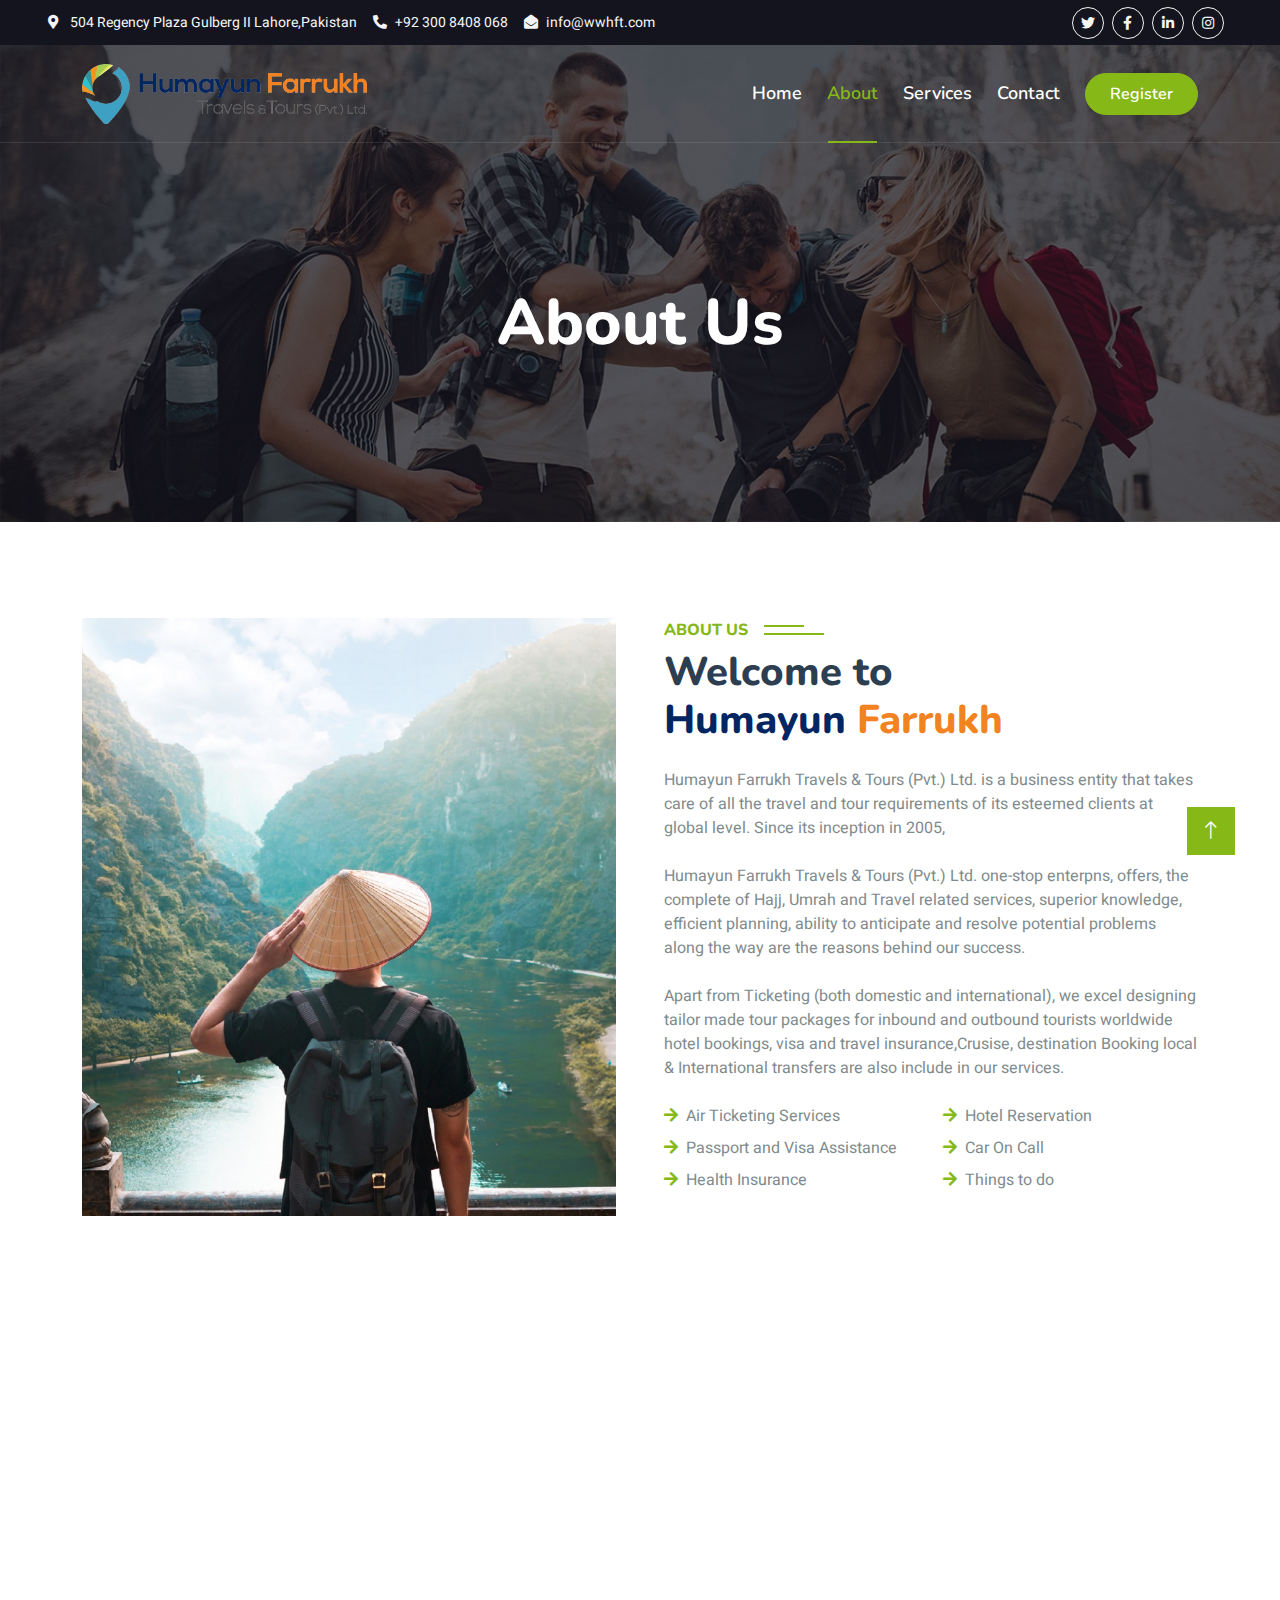
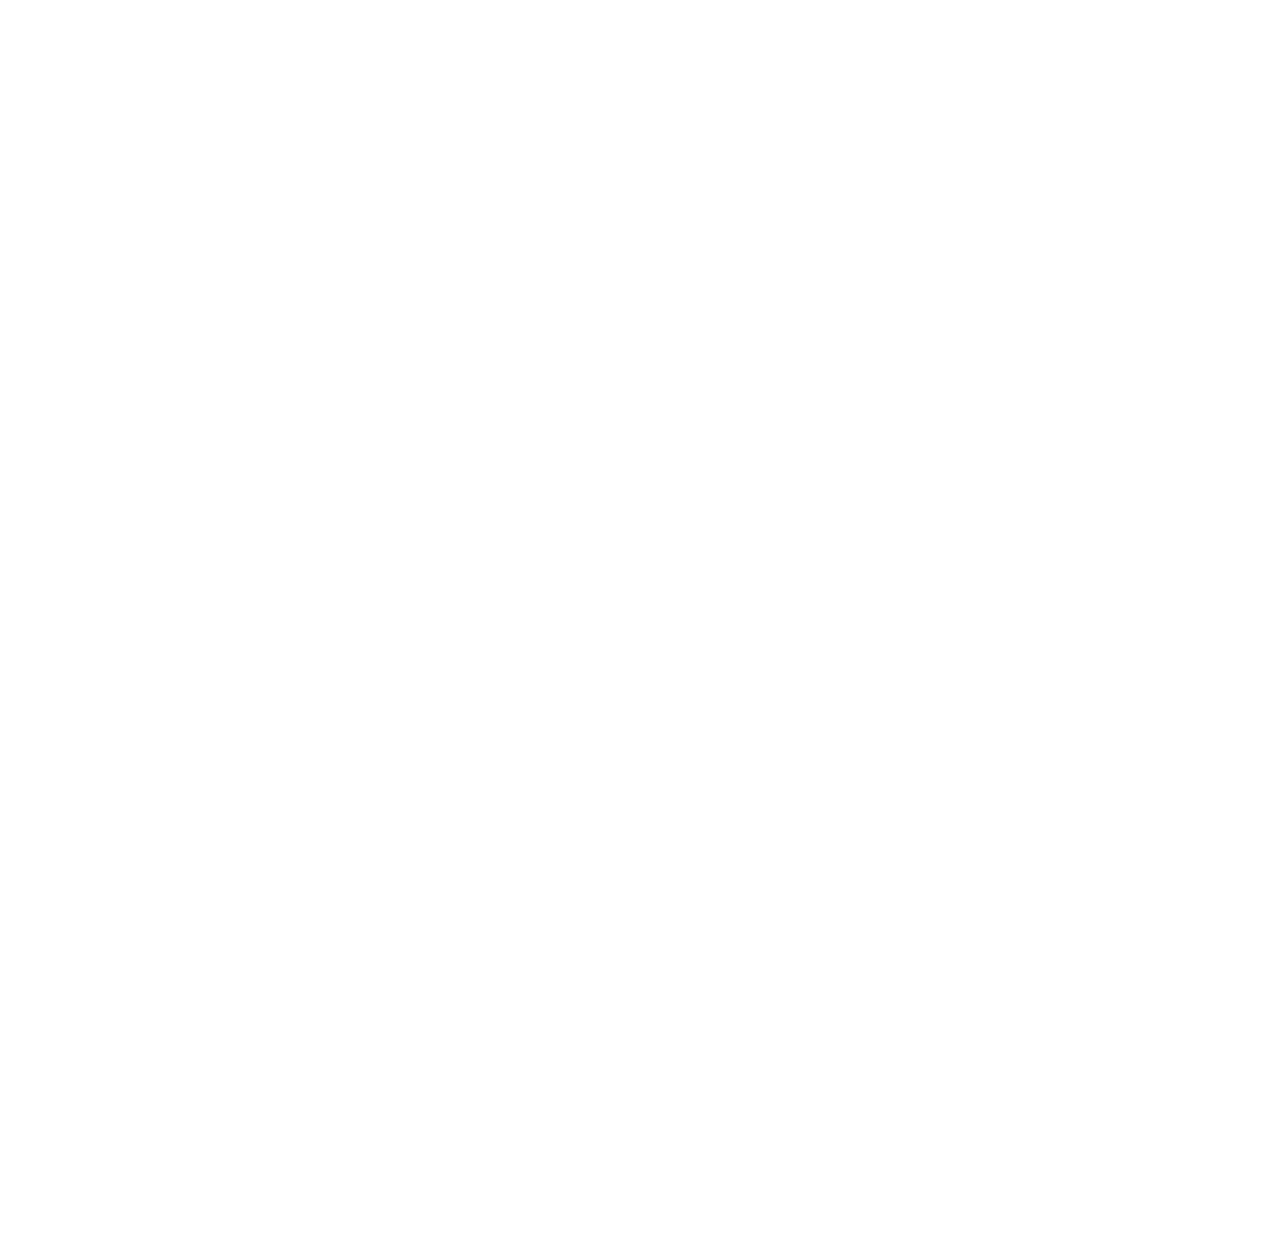
<file: about.html>
<!DOCTYPE html>
<html lang="en">

<head>
    <meta charset="utf-8">
    <title>Humayun Farrukh | Travel &amp; Tours</title>
    <meta content="width=device-width, initial-scale=1.0" name="viewport">

    <!-- Favicon -->
    <link href="img/favicon.ico" rel="icon">

    <!-- Google Web Fonts -->
    <link rel="preconnect" href="https://fonts.googleapis.com">
    <link rel="preconnect" href="https://fonts.gstatic.com" crossorigin>
    <link
        href="https://fonts.googleapis.com/css2?family=Heebo:wght@400;500;600&family=Nunito:wght@600;700;800&display=swap"
        rel="stylesheet">

    <!-- Icon Font Stylesheet -->
    <link href="https://cdnjs.cloudflare.com/ajax/libs/font-awesome/5.10.0/css/all.min.css" rel="stylesheet">
    <link href="https://cdn.jsdelivr.net/npm/bootstrap-icons@1.4.1/font/bootstrap-icons.css" rel="stylesheet">

    <!-- Libraries Stylesheet -->
    <link href="lib/animate/animate.min.css" rel="stylesheet">
    <link href="lib/owlcarousel/assets/owl.carousel.min.css" rel="stylesheet">
    <link href="lib/tempusdominus/css/tempusdominus-bootstrap-4.min.css" rel="stylesheet" />

    <!-- Customized Bootstrap Stylesheet -->
    <link href="css/bootstrap.min.css" rel="stylesheet">

    <!-- Template Stylesheet -->
    <link href="css/style.css" rel="stylesheet">
</head>

<body>
    <!-- Spinner Start -->
    <div id="spinner"
        class="show bg-white position-fixed translate-middle w-100 vh-100 top-50 start-50 d-flex align-items-center justify-content-center">
        <div class="spinner-border text-primary" style="width: 3rem; height: 3rem;" role="status">
            <span class="sr-only">Loading...</span>
        </div>
    </div>
    <!-- Spinner End -->

    <!-- Topbar Start -->
    <div class="container-fluid bg-dark px-5 d-none d-lg-block">
        <div class="row gx-0">
            <div class="col-lg-8 text-center text-lg-start mb-2 mb-lg-0">
                <div class="d-inline-flex align-items-center" style="height: 45px;">
                    <small class="me-3 text-light"><i class="fa fa-map-marker-alt me-2"></i>
                        504 Regency Plaza Gulberg II Lahore,Pakistan
                    </small>
                    <small class="me-3 text-light"><i class="fa fa-phone-alt me-2"></i>+92 300 8408 068</small>
                    <small class="text-light"><i class="fa fa-envelope-open me-2"></i>info@wwhft.com</small>
                </div>
            </div>
            <div class="col-lg-4 text-center text-lg-end">
                <div class="d-inline-flex align-items-center" style="height: 45px;">
                    <!-- twitter -->
                    <a class="btn btn-sm btn-outline-light btn-sm-square rounded-circle me-2"
                        href="https://x.com/FarrukhLtd82307?t=FOuLHsVuDTrnicwTzqugEg&s=08" target="_blank"><i
                            class="fab fa-twitter fw-normal"></i></a>
                    <!-- facebook -->
                    <a class="btn btn-sm btn-outline-light btn-sm-square rounded-circle me-2"
                        href="https://www.facebook.com/HFtravelsandtours?sfnsn=scwspwa&mibextid=9R9pXO" target="_blank">
                        <i class="fab fa-facebook-f fw-normal"></i>
                    </a>
                    <!-- linkedin -->
                    <a class="btn btn-sm btn-outline-light btn-sm-square rounded-circle me-2" href="">
                        <i class="fab fa-linkedin-in fw-normal"></i></a>
                    <!-- instagram -->
                    <a class="btn btn-sm btn-outline-light btn-sm-square rounded-circle me-2"
                        href="https://www.instagram.com/humayunfarrukhtravel/" target="_blank">
                        <i class="fab fa-instagram fw-normal"></i>
                    </a>
                </div>
            </div>
        </div>
    </div>
    <!-- Topbar End -->

    <!-- Navbar & Hero Start -->
    <div class="container-fluid position-relative p-0">
        <nav class="navbar navbar-expand-lg navbar-light px-4 px-lg-5 py-3 py-lg-0">
            <div class="container">
                <a href="index.html" class="navbar-brand p-0">
                    <img src="img/logo.png" alt="Logo">
                </a>
                <button class="navbar-toggler" type="button" data-bs-toggle="collapse" data-bs-target="#navbarCollapse">
                    <span class="fa fa-bars"></span>
                </button>
                <div class="collapse navbar-collapse" id="navbarCollapse">
                    <div class="navbar-nav ms-auto py-0">
                        <a href="index.html" class="nav-item nav-link">Home</a>
                        <a href="about.html" class="nav-item nav-link active">About</a>
                        <a href="service.html" class="nav-item nav-link">Services</a>
                        <a href="contact.html" class="nav-item nav-link">Contact</a>
                    </div>
                    <a href="#" class="btn btn-primary rounded-pill py-2 px-4 ml-lg-2 mt-2 mt-lg-0">Register</a>
                </div>
            </div>
        </nav>

        <div class="container-fluid bg-primary py-5 mb-5 hero-header">
            <div class="container py-5">
                <div class="row justify-content-center py-5">
                    <div class="col-lg-10 pt-lg-5 mt-lg-5 text-center">
                        <h1 class="display-3 text-white mb-3 animated slideInDown">About Us</h1>
                    </div>
                </div>
            </div>
        </div>
    </div>
    <!-- Navbar & Hero End -->

    <!-- About Start -->
    <div class="container-xxl py-5">
        <div class="container">
            <div class="row g-5">
                <div class="col-lg-6 wow fadeInUp" data-wow-delay="0.1s" style="min-height: 400px;">
                    <div class="position-relative h-100">
                        <img class="img-fluid position-absolute w-100 h-100" src="img/about.jpg" alt=""
                            style="object-fit: cover;">
                    </div>
                </div>
                <div class="col-lg-6 wow fadeInUp" data-wow-delay="0.3s">
                    <h6 class="section-title bg-white text-start text-primary pe-3">About Us</h6>
                    <h1 class="mb-4">Welcome to<span class="text-primary">
                            <span style="color: #022662;">Humayun</span>&nbsp;<span
                                style="color:#f38221;">Farrukh</span>
                    </h1>
                    <p class="mb-4">
                        Humayun Farrukh Travels & Tours (Pvt.) Ltd. is a business entity that takes
                        care of all the travel and tour requirements of its esteemed clients at global
                        level. Since its inception in 2005,
                    </p>
                    <p class="mb-4">Humayun Farrukh Travels & Tours (Pvt.) Ltd. one-stop enterpns, offers,
                        the complete of Hajj, Umrah and Travel related services, superior knowledge, efficient planning,
                        ability to anticipate and resolve potential problems along the way are the reasons behind our
                        success.
                    </p>
                    <p class="mb-4">
                        Apart from Ticketing (both domestic and international), we excel designing tailor made tour
                        packages
                        for inbound and outbound tourists worldwide hotel bookings, visa and travel insurance,Crusise,
                        destination
                        Booking local & International transfers are also include in our services.
                    </p>
                    <div class="row gy-2 gx-4 mb-4">
                        <div class="col-sm-6">
                            <p class="mb-0"><i class="fa fa-arrow-right text-primary me-2"></i>Air Ticketing Services
                            </p>
                        </div>
                        <div class="col-sm-6">
                            <p class="mb-0"><i class="fa fa-arrow-right text-primary me-2"></i>Hotel Reservation</p>
                        </div>
                        <div class="col-sm-6">
                            <p class="mb-0"><i class="fa fa-arrow-right text-primary me-2"></i>Passport and Visa
                                Assistance</p>
                        </div>
                        <div class="col-sm-6">
                            <p class="mb-0"><i class="fa fa-arrow-right text-primary me-2"></i>Car On Call</p>
                        </div>
                        <div class="col-sm-6">
                            <p class="mb-0"><i class="fa fa-arrow-right text-primary me-2"></i>Health Insurance</p>
                        </div>
                        <div class="col-sm-6">
                            <p class="mb-0"><i class="fa fa-arrow-right text-primary me-2"></i>Things to do</p>
                        </div>
                    </div>
                </div>
            </div>
        </div>
    </div>

    <!-- certifications -->
    <div class="container-xxl py-5">
        <div class="container">
            <div class="text-center pb-4 wow fadeInUp" data-wow-delay="0.1s">
                <h6 class="section-title bg-white text-center text-primary px-3">Certifications</h6>
                <!-- <h1 class="mb-5">3 Easy Steps</h1> -->
            </div>
            <div class="row gy-5 gx-4 justify-content-center">

                <!-- Affiliated with department of tourist services -->
                <div class="col-12 col-md-6 col-lg-4 text-center pt-4  wow fadeInUp" data-wow-delay="0.1s">
                    <div class="position-relative border border-primary pt-5 pb-4 px-4 " style="height: 260px;">

                        <div class="d-inline-flex align-items-center justify-content-center bg-white rounded-circle position-absolute top-0 start-50 translate-middle shadow"
                            style="width: 100px; height: 100px;">
                            <img src="img/certifications/govt-tourist-services.png" alt="" style="max-width: 90%;">
                        </div>
                        <h5 class="mt-4">Certified by Department of Tourist Services</h5>
                        <hr class="w-25 mx-auto bg-primary mb-1">
                        <hr class="w-50 mx-auto bg-primary mt-0">
                        <p class="mb-0">
                            Certified Agent with Government of Pakistan Department of Tourist Services.
                        </p>
                    </div>
                </div>

                <!-- Affiliated with IATA-training -->
                <div class="col-12 col-md-6 col-lg-4 text-center pt-4 wow fadeInUp" data-wow-delay="0.1s">
                    <div class="position-relative border border-primary pt-5 pb-4 px-4" style="height: 260px;">

                        <div class="d-inline-flex align-items-center justify-content-center bg-white rounded-circle position-absolute top-0 start-50 translate-middle shadow"
                            style="width: 100px; height: 100px;">
                            <img src="img/certifications/IATA.png" alt="" style="max-width: 90%;">
                        </div>
                        <h5 class="mt-4">Accredited by International Air Transport Association (IATA)</h5>
                        <hr class="w-25 mx-auto bg-primary mb-1">
                        <hr class="w-50 mx-auto bg-primary mt-0">
                        <p class="mb-0">
                            International Air Transport Association (IATA) Accredited Travel Agency
                        </p>
                    </div>
                </div>

                <!-- Affiliated with Ministry of Religious Affair -->
                <div class="col-12 col-md-6 col-lg-4 text-center pt-4 wow fadeInUp" data-wow-delay="0.1s">
                    <div class="position-relative border border-primary pt-5 pb-4 px-4 "style="height: 260px;">

                        <div class="d-inline-flex align-items-center justify-content-center bg-white rounded-circle position-absolute top-0 start-50 translate-middle shadow"
                            style="width: 100px; height: 100px;">
                            <img src="img/certifications/govt-hajj-umrah.png" alt="" style="max-width: 90%;">
                        </div>
                        <h5 class="mt-4">Affiliated with Ministry of Religious Affairs</h5>
                        <hr class="w-25 mx-auto bg-primary mb-1">
                        <hr class="w-50 mx-auto bg-primary mt-0">
                        <p class="mb-0">
                            Affiliated with Ministry of Religious Affairs and Inter-Faith Harmony , Government of
                            Pakistan (Hajj & Umrah).
                        </p>
                    </div>
                </div>

                <!-- Affiliated with IATA-NDC -->
                <div class="col-12 col-md-6 col-lg-4 text-center pt-4 wow fadeInUp" data-wow-delay="0.1s">
                    <div class="position-relative border border-primary pt-5 pb-4 px-4" style="height: 260px;">

                        <div class="d-inline-flex align-items-center justify-content-center bg-white rounded-circle position-absolute top-0 start-50 translate-middle shadow"
                            style="width: 100px; height: 100px;">
                            <img src="img/certifications/IATA-NDC.png" alt="" style="max-width: 90%;">
                        </div>
                        <h5 class="mt-4">Certified with New Distribution Capability (NDC)</h5>
                        <hr class="w-25 mx-auto bg-primary mb-1">
                        <hr class="w-50 mx-auto bg-primary mt-0">
                        <p class="mb-0">
                            Certified Travel Consultant specializing in NDC-enabled bookings.
                        </p>
                    </div>
                </div>

                <!-- Affiliated with TAAP -->
                <div class="col-12 col-md-6 col-lg-4 text-center pt-4 wow fadeInUp" data-wow-delay="0.1s">
                    <!-- below all I have added fixed card height -->
                    <div class="position-relative border border-primary pt-5 pb-4 px-4" style="height: 260px;">

                        <div class="d-inline-flex align-items-center justify-content-center bg-white rounded-circle position-absolute top-0 start-50 translate-middle shadow"
                            style="width: 100px; height: 100px;">
                            <img src="img/certifications/TAAP.png" alt="" style="max-width: 90%;">
                        </div>
                        <h5 class="mt-4"> Member of Travel Agent Association of Pakistan (TAAP)</h5>
                        <hr class="w-25 mx-auto bg-primary mb-1">
                        <hr class="w-50 mx-auto bg-primary mt-0">
                        <p class="mb-0">
                            Member of Travel Agent Association of Pakistan (TAAP)
                        </p>
                    </div>
                </div>

                <!-- Affiliated with LCCI -->
                <div class="col-12 col-md-6 col-lg-4 text-center pt-4 wow fadeInUp" data-wow-delay="0.1s">
                    <div class="position-relative border border-primary pt-5 pb-4 px-4" style="height: 260px;">

                        <div class="d-inline-flex align-items-center justify-content-center bg-white rounded-circle position-absolute top-0 start-50 translate-middle shadow"
                            style="width: 100px; height: 100px;">
                            <img src="img/certifications/LCCI.png" alt="" style="max-width: 90%;">
                        </div>
                        <hr class="w-25 mx-auto bg-primary mb-1">
                        <hr class="w-50 mx-auto bg-primary mt-0">
                        <h5 class="mb-0">
                            Affiliated with Lahore Chamber of Commerce & Industry (LCCI )
                        </h5>
                    </div>
                </div>
                <!-- Affiliated with SQA -->
                <div class="col-12 col-md-6 col-lg-4 text-center pt-4 wow fadeInUp" data-wow-delay="0.1s">
                    <div class="position-relative border border-primary pt-5 pb-4 px-4" style="height: 260px;">

                        <div class="d-inline-flex align-items-center justify-content-center bg-white rounded-circle position-absolute top-0 start-50 translate-middle shadow"
                            style="width: 100px; height: 100px;">
                            <img src="img/certifications/SQS.png" alt="" style="max-width: 90%;">
                        </div>
                        <hr class="w-25 mx-auto bg-primary mb-1">
                        <hr class="w-50 mx-auto bg-primary mt-0">
                        <h5 class="mb-0">
                            Certified travel Service-Quality System (SQS)
                        </h5>
                    </div>
                </div>
                <!-- Affiliated with PATO -->
                <div class="col-12 col-md-6 col-lg-4 text-center pt-4 wow fadeInUp" data-wow-delay="0.1s">
                    <div class="position-relative border border-primary pt-5 pb-4 px-4" style="height: 260px;">

                        <div class="d-inline-flex align-items-center justify-content-center bg-white rounded-circle position-absolute top-0 start-50 translate-middle shadow"
                            style="width: 100px; height: 100px;">
                            <img src="img/certifications/PATO.png" alt="" style="max-width: 90%;">
                        </div>
                        <hr class="w-25 mx-auto bg-primary mb-1">
                        <hr class="w-50 mx-auto bg-primary mt-0">
                        <h5 class="mb-0">
                            Affiliated with Pakistan Association Tour Operators (PATO)
                        </h5>
                    </div>
                </div>
            </div>
        </div>
    </div>
    <!-- About End -->

    <!-- Footer Start -->
    <div class="container-fluid bg-dark text-light footer pt-5 mt-5 wow fadeIn" data-wow-delay="0.1s">
        <div class="container py-5">
            <div class="row g-5">
                <div class="col-lg-3 col-md-6">
                    <h4 class="text-white mb-3">Company</h4>
                    <a class="btn btn-link" href="about.html">About Us</a>
                    <a class="btn btn-link" href="service.html">Services</a>
                    <a class="btn btn-link" href="contact.html">Contact Us</a>

                </div>
                <div class="col-lg-3 col-md-6">
                    <h4 class="text-white mb-3">Contact</h4>
                    <div class="mb-2 d-flex align-items-center">
                        <i class="fa fa-map-marker-alt me-3"></i>
                        <p class="mb-0">504 Regency Plaza Gulberg II Lahore, Pakistan</p>
                    </div>
                    <p class="mb-2"><i class="fa fa-phone-alt me-3"></i>+92 300 8408 068</p>
                    <p class="mb-2"><i class="fa fa-envelope me-3"></i>info@wwhft.com</p>
                    <div class="d-flex pt-2">
                        <!-- twitter -->
                        <a class="btn btn-outline-light btn-social"
                            href="https://x.com/FarrukhLtd82307?t=FOuLHsVuDTrnicwTzqugEg&s=08" target="_blank">
                            <i class="fab fa-twitter"></i>
                        </a>
                        <!-- facebook -->
                        <a class="btn btn-outline-light btn-social"
                            href="https://www.facebook.com/HFtravelsandtours?sfnsn=scwspwa&mibextid=9R9pXO"
                            target="_blank">
                            <i class="fab fa-facebook-f"></i>
                        </a>
                        <!-- instagram -->
                        <a class="btn btn-outline-light btn-social"
                            href="https://www.instagram.com/humayunfarrukhtravel/" target="_blank">
                            <i class="fab fa-instagram"></i>
                        </a>
                        <!-- linkdien -->
                        <a class="btn btn-outline-light btn-social" href="" target="_blank">
                            <i class="fab fa-linkedin-in"></i>
                        </a>
                    </div>
                </div>


                <div class="col-lg-5 col-md-6">
                    <h4 class="text-white mb-3">Newsletter</h4>
                    <p>Subscribe to our newsletter and unlock a world of literary adventures, exclusive content,
                        and exciting updates.
                    </p>
                    <div class="position-relative mx-auto" style="max-width: 550px;">
                        <input class="form-control border-primary w-100 py-3 ps-4 pe-5" type="text"
                            placeholder="Your email">
                        <button type="button"
                            class="btn btn-primary py-2 position-absolute top-0 end-0 mt-2 me-2">SignUp</button>
                    </div>
                </div>
            </div>
        </div>
        <div class="container">
            <div class="copyright">
                <div class="row">
                    <div class="col-md-6 text-center text-md-start mb-3 mb-md-0">
                        &copy; <a class="border-bottom" href="javascript:void(0)">Humayun Farrukh Travels & Tours Pvt
                            &amp; Ltd</a>, All Right Reserved.
                    </div>
                </div>
            </div>
        </div>
    </div>
    <!-- Footer End -->


    <!-- Back to Top -->
    <a href="#" class="btn btn-lg btn-primary btn-lg-square back-to-top"><i class="bi bi-arrow-up"></i></a>


    <!-- JavaScript Libraries -->
    <script src="https://code.jquery.com/jquery-3.4.1.min.js"></script>
    <script src="https://cdn.jsdelivr.net/npm/bootstrap@5.0.0/dist/js/bootstrap.bundle.min.js"></script>
    <script src="lib/wow/wow.min.js"></script>
    <script src="lib/easing/easing.min.js"></script>
    <script src="lib/waypoints/waypoints.min.js"></script>
    <script src="lib/owlcarousel/owl.carousel.min.js"></script>
    <script src="lib/tempusdominus/js/moment.min.js"></script>
    <script src="lib/tempusdominus/js/moment-timezone.min.js"></script>
    <script src="lib/tempusdominus/js/tempusdominus-bootstrap-4.min.js"></script>

    <!-- Template Javascript -->
    <script src="js/main.js"></script>
</body>

</html>
</file>
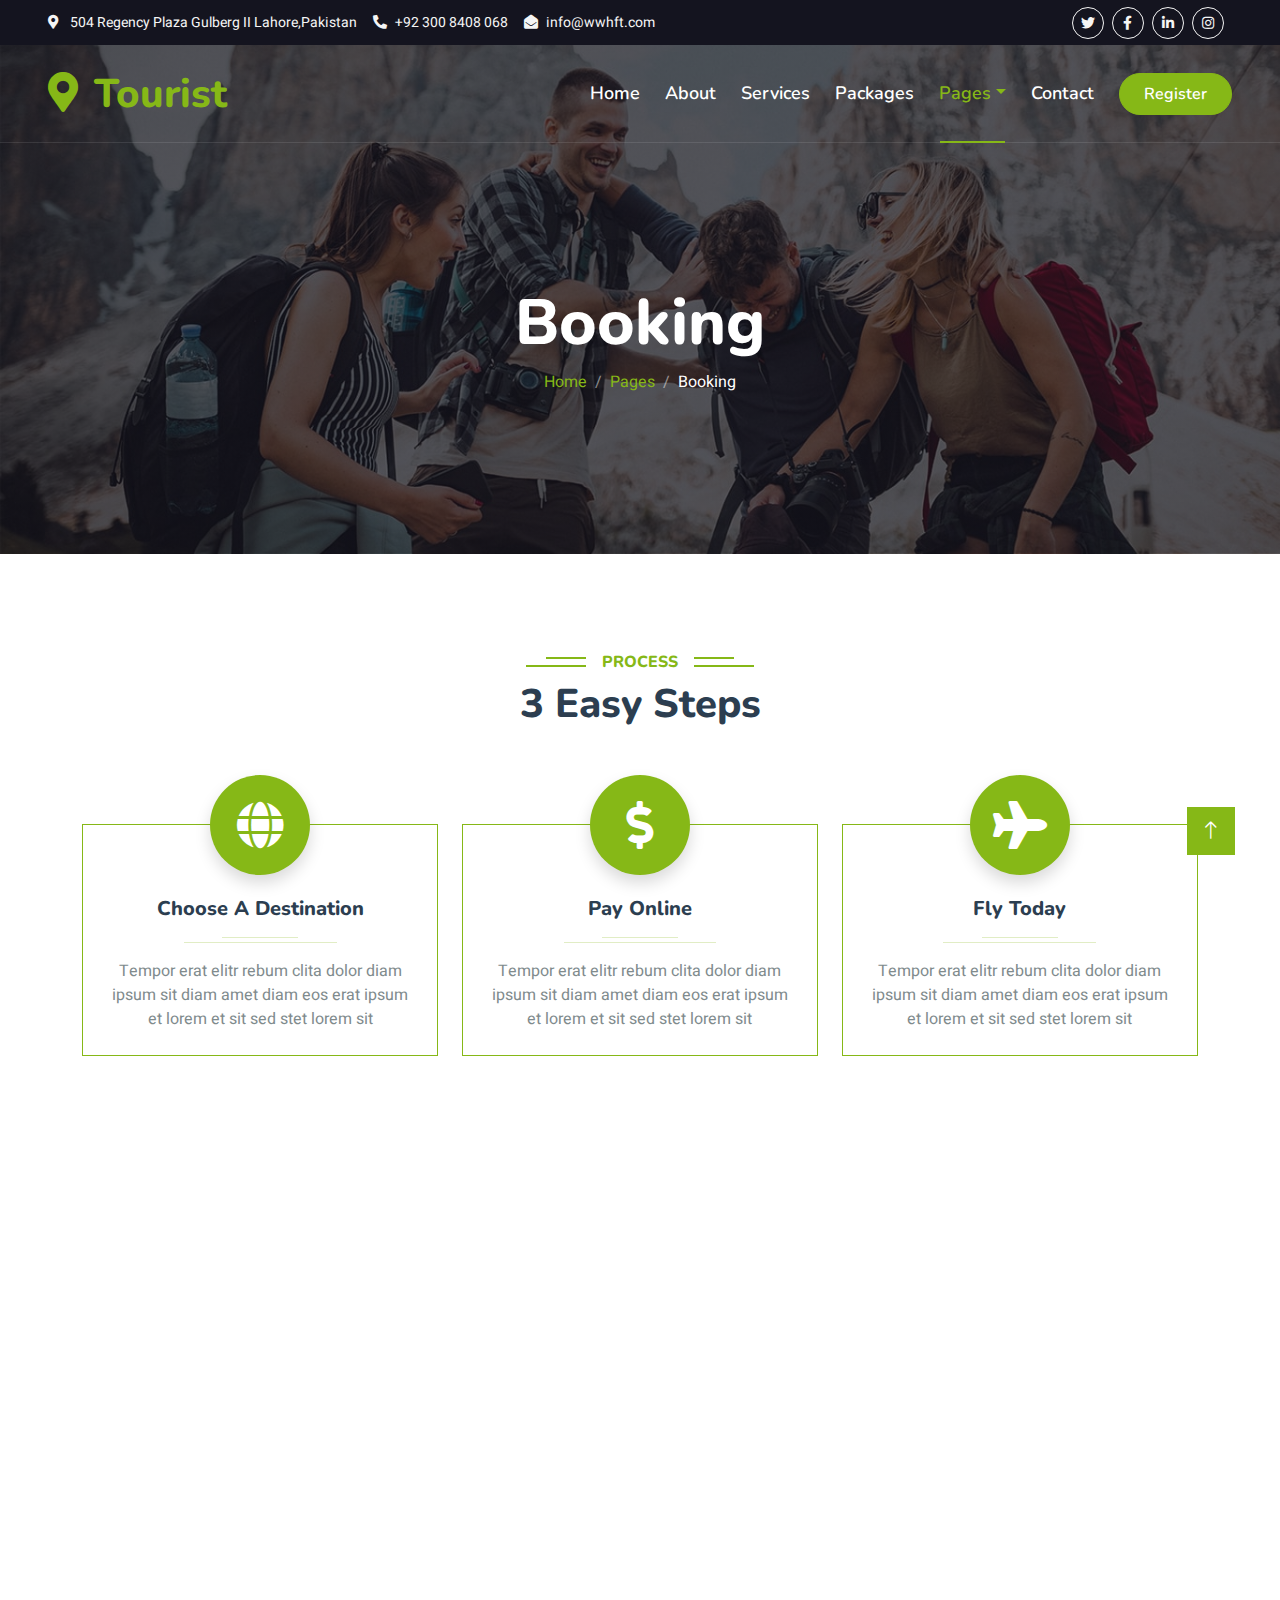
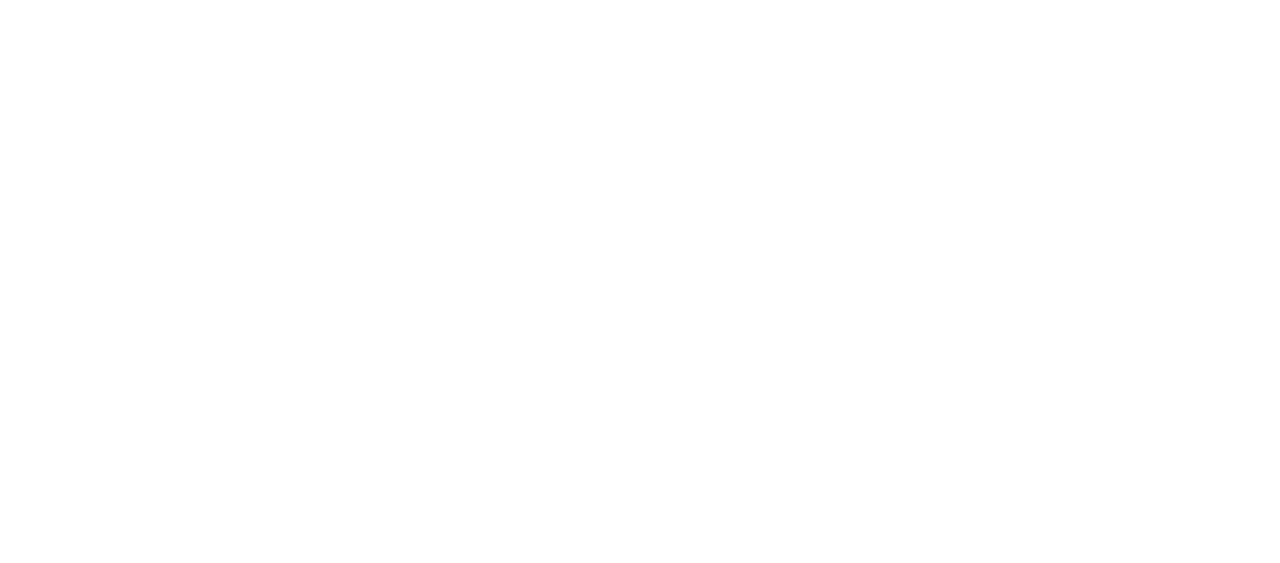
<file: booking.html>
<!DOCTYPE html>
<html lang="en">

<head>
    <meta charset="utf-8">
    <title>Tourist - Travel Agency HTML Template</title>
    <meta content="width=device-width, initial-scale=1.0" name="viewport">
    <meta content="" name="keywords">
    <meta content="" name="description">

    <!-- Favicon -->
    <link href="img/favicon.ico" rel="icon">

    <!-- Google Web Fonts -->
    <link rel="preconnect" href="https://fonts.googleapis.com">
    <link rel="preconnect" href="https://fonts.gstatic.com" crossorigin>
    <link href="https://fonts.googleapis.com/css2?family=Heebo:wght@400;500;600&family=Nunito:wght@600;700;800&display=swap" rel="stylesheet">

    <!-- Icon Font Stylesheet -->
    <link href="https://cdnjs.cloudflare.com/ajax/libs/font-awesome/5.10.0/css/all.min.css" rel="stylesheet">
    <link href="https://cdn.jsdelivr.net/npm/bootstrap-icons@1.4.1/font/bootstrap-icons.css" rel="stylesheet">

    <!-- Libraries Stylesheet -->
    <link href="lib/animate/animate.min.css" rel="stylesheet">
    <link href="lib/owlcarousel/assets/owl.carousel.min.css" rel="stylesheet">
    <link href="lib/tempusdominus/css/tempusdominus-bootstrap-4.min.css" rel="stylesheet" />

    <!-- Customized Bootstrap Stylesheet -->
    <link href="css/bootstrap.min.css" rel="stylesheet">

    <!-- Template Stylesheet -->
    <link href="css/style.css" rel="stylesheet">
</head>

<body>
    <!-- Spinner Start -->
    <div id="spinner" class="show bg-white position-fixed translate-middle w-100 vh-100 top-50 start-50 d-flex align-items-center justify-content-center">
        <div class="spinner-border text-primary" style="width: 3rem; height: 3rem;" role="status">
            <span class="sr-only">Loading...</span>
        </div>
    </div>
    <!-- Spinner End -->


    <!-- Topbar Start -->
    <div class="container-fluid bg-dark px-5 d-none d-lg-block">
        <div class="row gx-0">
            <div class="col-lg-8 text-center text-lg-start mb-2 mb-lg-0">
                <div class="d-inline-flex align-items-center" style="height: 45px;">
                    <small class="me-3 text-light"><i class="fa fa-map-marker-alt me-2"></i>
                        504 Regency Plaza Gulberg II Lahore,Pakistan
                    </small>
                    <small class="me-3 text-light"><i class="fa fa-phone-alt me-2"></i>+92 300 8408 068</small>
                    <small class="text-light"><i class="fa fa-envelope-open me-2"></i>info@wwhft.com</small>
                </div>
            </div>
            <div class="col-lg-4 text-center text-lg-end">
                <div class="d-inline-flex align-items-center" style="height: 45px;">
                    <!-- twitter -->
                    <a class="btn btn-sm btn-outline-light btn-sm-square rounded-circle me-2" href="https://x.com/FarrukhLtd82307?t=FOuLHsVuDTrnicwTzqugEg&s=08" target="_blank"><i
                            class="fab fa-twitter fw-normal"></i></a>
                            <!-- facebook -->
                    <a class="btn btn-sm btn-outline-light btn-sm-square rounded-circle me-2"
                        href="https://www.facebook.com/HFtravelsandtours?sfnsn=scwspwa&mibextid=9R9pXO" target="_blank">
                        <i class="fab fa-facebook-f fw-normal"></i>
                    </a>
                    <!-- linkedin -->
                    <a class="btn btn-sm btn-outline-light btn-sm-square rounded-circle me-2" href="">
                        <i class="fab fa-linkedin-in fw-normal"></i></a>
                        <!-- instagram -->
                    <a class="btn btn-sm btn-outline-light btn-sm-square rounded-circle me-2"
                        href="https://www.instagram.com/humayunfarrukhtravel/" target="_blank">
                        <i class="fab fa-instagram fw-normal"></i>
                    </a>
                </div>
            </div>
        </div>
    </div>
    <!-- Topbar End -->


    <!-- Navbar & Hero Start -->
    <div class="container-fluid position-relative p-0">
        <nav class="navbar navbar-expand-lg navbar-light px-4 px-lg-5 py-3 py-lg-0">
            <a href="" class="navbar-brand p-0">
                <h1 class="text-primary m-0"><i class="fa fa-map-marker-alt me-3"></i>Tourist</h1>
                <!-- <img src="img/logo.png" alt="Logo"> -->
            </a>
            <button class="navbar-toggler" type="button" data-bs-toggle="collapse" data-bs-target="#navbarCollapse">
                <span class="fa fa-bars"></span>
            </button>
            <div class="collapse navbar-collapse" id="navbarCollapse">
                <div class="navbar-nav ms-auto py-0">
                    <a href="index.html" class="nav-item nav-link">Home</a>
                    <a href="about.html" class="nav-item nav-link">About</a>
                    <a href="service.html" class="nav-item nav-link">Services</a>
                    <a href="package.html" class="nav-item nav-link">Packages</a>
                    <div class="nav-item dropdown">
                        <a href="#" class="nav-link dropdown-toggle active" data-bs-toggle="dropdown">Pages</a>
                        <div class="dropdown-menu m-0">
                            <a href="destination.html" class="dropdown-item">Destination</a>
                            <a href="booking.html" class="dropdown-item active">Booking</a>
                            <a href="team.html" class="dropdown-item">Travel Guides</a>
                            <a href="testimonial.html" class="dropdown-item">Testimonial</a>
                            <a href="404.html" class="dropdown-item">404 Page</a>
                        </div>
                    </div>
                    <a href="contact.html" class="nav-item nav-link">Contact</a>
                </div>
                <a href="" class="btn btn-primary rounded-pill py-2 px-4">Register</a>
            </div>
        </nav>

        <div class="container-fluid bg-primary py-5 mb-5 hero-header">
            <div class="container py-5">
                <div class="row justify-content-center py-5">
                    <div class="col-lg-10 pt-lg-5 mt-lg-5 text-center">
                        <h1 class="display-3 text-white animated slideInDown">Booking</h1>
                        <nav aria-label="breadcrumb">
                            <ol class="breadcrumb justify-content-center">
                                <li class="breadcrumb-item"><a href="#">Home</a></li>
                                <li class="breadcrumb-item"><a href="#">Pages</a></li>
                                <li class="breadcrumb-item text-white active" aria-current="page">Booking</li>
                            </ol>
                        </nav>
                    </div>
                </div>
            </div>
        </div>
    </div>
    <!-- Navbar & Hero End -->


    <!-- Process Start -->
    <div class="container-xxl py-5">
        <div class="container">
            <div class="text-center pb-4 wow fadeInUp" data-wow-delay="0.1s">
                <h6 class="section-title bg-white text-center text-primary px-3">Process</h6>
                <h1 class="mb-5">3 Easy Steps</h1>
            </div>
            <div class="row gy-5 gx-4 justify-content-center">
                <div class="col-lg-4 col-sm-6 text-center pt-4 wow fadeInUp" data-wow-delay="0.1s">
                    <div class="position-relative border border-primary pt-5 pb-4 px-4">
                        <div class="d-inline-flex align-items-center justify-content-center bg-primary rounded-circle position-absolute top-0 start-50 translate-middle shadow" style="width: 100px; height: 100px;">
                            <i class="fa fa-globe fa-3x text-white"></i>
                        </div>
                        <h5 class="mt-4">Choose A Destination</h5>
                        <hr class="w-25 mx-auto bg-primary mb-1">
                        <hr class="w-50 mx-auto bg-primary mt-0">
                        <p class="mb-0">Tempor erat elitr rebum clita dolor diam ipsum sit diam amet diam eos erat ipsum et lorem et sit sed stet lorem sit</p>
                    </div>
                </div>
                <div class="col-lg-4 col-sm-6 text-center pt-4 wow fadeInUp" data-wow-delay="0.3s">
                    <div class="position-relative border border-primary pt-5 pb-4 px-4">
                        <div class="d-inline-flex align-items-center justify-content-center bg-primary rounded-circle position-absolute top-0 start-50 translate-middle shadow" style="width: 100px; height: 100px;">
                            <i class="fa fa-dollar-sign fa-3x text-white"></i>
                        </div>
                        <h5 class="mt-4">Pay Online</h5>
                        <hr class="w-25 mx-auto bg-primary mb-1">
                        <hr class="w-50 mx-auto bg-primary mt-0">
                        <p class="mb-0">Tempor erat elitr rebum clita dolor diam ipsum sit diam amet diam eos erat ipsum et lorem et sit sed stet lorem sit</p>
                    </div>
                </div>
                <div class="col-lg-4 col-sm-6 text-center pt-4 wow fadeInUp" data-wow-delay="0.5s">
                    <div class="position-relative border border-primary pt-5 pb-4 px-4">
                        <div class="d-inline-flex align-items-center justify-content-center bg-primary rounded-circle position-absolute top-0 start-50 translate-middle shadow" style="width: 100px; height: 100px;">
                            <i class="fa fa-plane fa-3x text-white"></i>
                        </div>
                        <h5 class="mt-4">Fly Today</h5>
                        <hr class="w-25 mx-auto bg-primary mb-1">
                        <hr class="w-50 mx-auto bg-primary mt-0">
                        <p class="mb-0">Tempor erat elitr rebum clita dolor diam ipsum sit diam amet diam eos erat ipsum et lorem et sit sed stet lorem sit</p>
                    </div>
                </div>
            </div>
        </div>
    </div>
    <!-- Process Start -->


    <!-- Booking Start -->
    <div class="container-xxl py-5 wow fadeInUp" data-wow-delay="0.1s">
        <div class="container">
            <div class="booking p-5">
                <div class="row g-5 align-items-center">
                    <div class="col-md-6 text-white">
                        <h6 class="text-white text-uppercase">Booking</h6>
                        <h1 class="text-white mb-4">Online Booking</h1>
                        <p class="mb-4">Tempor erat elitr rebum at clita. Diam dolor diam ipsum sit. Aliqu diam amet diam et eos. Clita erat ipsum et lorem et sit.</p>
                        <p class="mb-4">Tempor erat elitr rebum at clita. Diam dolor diam ipsum sit. Aliqu diam amet diam et eos. Clita erat ipsum et lorem et sit, sed stet lorem sit clita duo justo magna dolore erat amet</p>
                        <a class="btn btn-outline-light py-3 px-5 mt-2" href="">Read More</a>
                    </div>
                    <div class="col-md-6">
                        <h1 class="text-white mb-4">Book A Tour</h1>
                        <form>
                            <div class="row g-3">
                                <div class="col-md-6">
                                    <div class="form-floating">
                                        <input type="text" class="form-control bg-transparent" id="name" placeholder="Your Name">
                                        <label for="name">Your Name</label>
                                    </div>
                                </div>
                                <div class="col-md-6">
                                    <div class="form-floating">
                                        <input type="email" class="form-control bg-transparent" id="email" placeholder="Your Email">
                                        <label for="email">Your Email</label>
                                    </div>
                                </div>
                                <div class="col-md-6">
                                    <div class="form-floating date" id="date3" data-target-input="nearest">
                                        <input type="text" class="form-control bg-transparent datetimepicker-input" id="datetime" placeholder="Date & Time" data-target="#date3" data-toggle="datetimepicker" />
                                        <label for="datetime">Date & Time</label>
                                    </div>
                                </div>
                                <div class="col-md-6">
                                    <div class="form-floating">
                                        <select class="form-select bg-transparent" id="select1">
                                            <option value="1">Destination 1</option>
                                            <option value="2">Destination 2</option>
                                            <option value="3">Destination 3</option>
                                        </select>
                                        <label for="select1">Destination</label>
                                    </div>
                                </div>
                                <div class="col-12">
                                    <div class="form-floating">
                                        <textarea class="form-control bg-transparent" placeholder="Special Request" id="message" style="height: 100px"></textarea>
                                        <label for="message">Special Request</label>
                                    </div>
                                </div>
                                <div class="col-12">
                                    <button class="btn btn-outline-light w-100 py-3" type="submit">Book Now</button>
                                </div>
                            </div>
                        </form>
                    </div>
                </div>
            </div>
        </div>
    </div>
    <!-- Booking Start -->
        

    <!-- Footer Start -->
    <div class="container-fluid bg-dark text-light footer pt-5 mt-5 wow fadeIn" data-wow-delay="0.1s">
        <div class="container py-5">
            <div class="row g-5">
                <div class="col-lg-3 col-md-6">
                    <h4 class="text-white mb-3">Company</h4>
                    <a class="btn btn-link" href="">About Us</a>
                    <a class="btn btn-link" href="">Contact Us</a>
                    <a class="btn btn-link" href="">Privacy Policy</a>
                    <a class="btn btn-link" href="">Terms & Condition</a>
                    <a class="btn btn-link" href="">FAQs & Help</a>
                </div>
                <div class="col-lg-3 col-md-6">
                    <h4 class="text-white mb-3">Contact</h4>
                    <div class="mb-2 d-flex align-items-center">
                        <i class="fa fa-map-marker-alt me-3"></i>
                        <p class="mb-0">504 Regency Plaza Gulberg II Lahore, Pakistan</p>
                    </div>
                    <p class="mb-2"><i class="fa fa-phone-alt me-3"></i>+92 300 8408 068</p>
                    <p class="mb-2"><i class="fa fa-envelope me-3"></i>info@wwhft.com</p>
                    <div class="d-flex pt-2">
                        <!-- twitter -->
                        <a class="btn btn-outline-light btn-social" href="https://x.com/FarrukhLtd82307?t=FOuLHsVuDTrnicwTzqugEg&s=08" target="_blank">
                            <i class="fab fa-twitter"></i>
                        </a>
                        <!-- facebook -->
                        <a class="btn btn-outline-light btn-social" href="https://www.facebook.com/HFtravelsandtours?sfnsn=scwspwa&mibextid=9R9pXO" target="_blank">
                            <i class="fab fa-facebook-f"></i>
                        </a>
                        <!-- instagram -->
                        <a class="btn btn-outline-light btn-social" href="https://www.instagram.com/humayunfarrukhtravel/" target="_blank">
                            <i class="fab fa-instagram"></i>
                        </a>
                        <!-- linkdien -->
                        <a class="btn btn-outline-light btn-social" href="" target="_blank">
                            <i class="fab fa-linkedin-in"></i>
                        </a>
                    </div>
                </div>


                <div class="col-lg-5 col-md-6">
                    <h4 class="text-white mb-3">Newsletter</h4>
                    <p>Subscribe to our newsletter and unlock a world of literary adventures, exclusive content,
                        and exciting updates.
                    </p>
                    <div class="position-relative mx-auto" style="max-width: 550px;">
                        <input class="form-control border-primary w-100 py-3 ps-4 pe-5" type="text"
                            placeholder="Your email">
                        <button type="button"
                            class="btn btn-primary py-2 position-absolute top-0 end-0 mt-2 me-2">SignUp</button>
                    </div>
                </div>
            </div>
        </div>
        <div class="container">
            <div class="copyright">
                <div class="row">
                    <div class="col-md-6 text-center text-md-start mb-3 mb-md-0">
                        &copy; <a class="border-bottom" href="#">Humayun Farrukh Travel</a>, All Right Reserved.
                    </div>
                    <div class="col-md-6 text-center text-md-end">
                        <div class="footer-menu">
                            <a href="">Home</a>
                            <a href="">Cookies</a>
                            <a href="">Help</a>
                            <a href="">FQAs</a>
                        </div>
                    </div>
                </div>
            </div>
        </div>
    </div>
    <!-- Footer End -->


    <!-- Back to Top -->
    <a href="#" class="btn btn-lg btn-primary btn-lg-square back-to-top"><i class="bi bi-arrow-up"></i></a>


    <!-- JavaScript Libraries -->
    <script src="https://code.jquery.com/jquery-3.4.1.min.js"></script>
    <script src="https://cdn.jsdelivr.net/npm/bootstrap@5.0.0/dist/js/bootstrap.bundle.min.js"></script>
    <script src="lib/wow/wow.min.js"></script>
    <script src="lib/easing/easing.min.js"></script>
    <script src="lib/waypoints/waypoints.min.js"></script>
    <script src="lib/owlcarousel/owl.carousel.min.js"></script>
    <script src="lib/tempusdominus/js/moment.min.js"></script>
    <script src="lib/tempusdominus/js/moment-timezone.min.js"></script>
    <script src="lib/tempusdominus/js/tempusdominus-bootstrap-4.min.js"></script>

    <!-- Template Javascript -->
    <script src="js/main.js"></script>
</body>

</html>
</file>
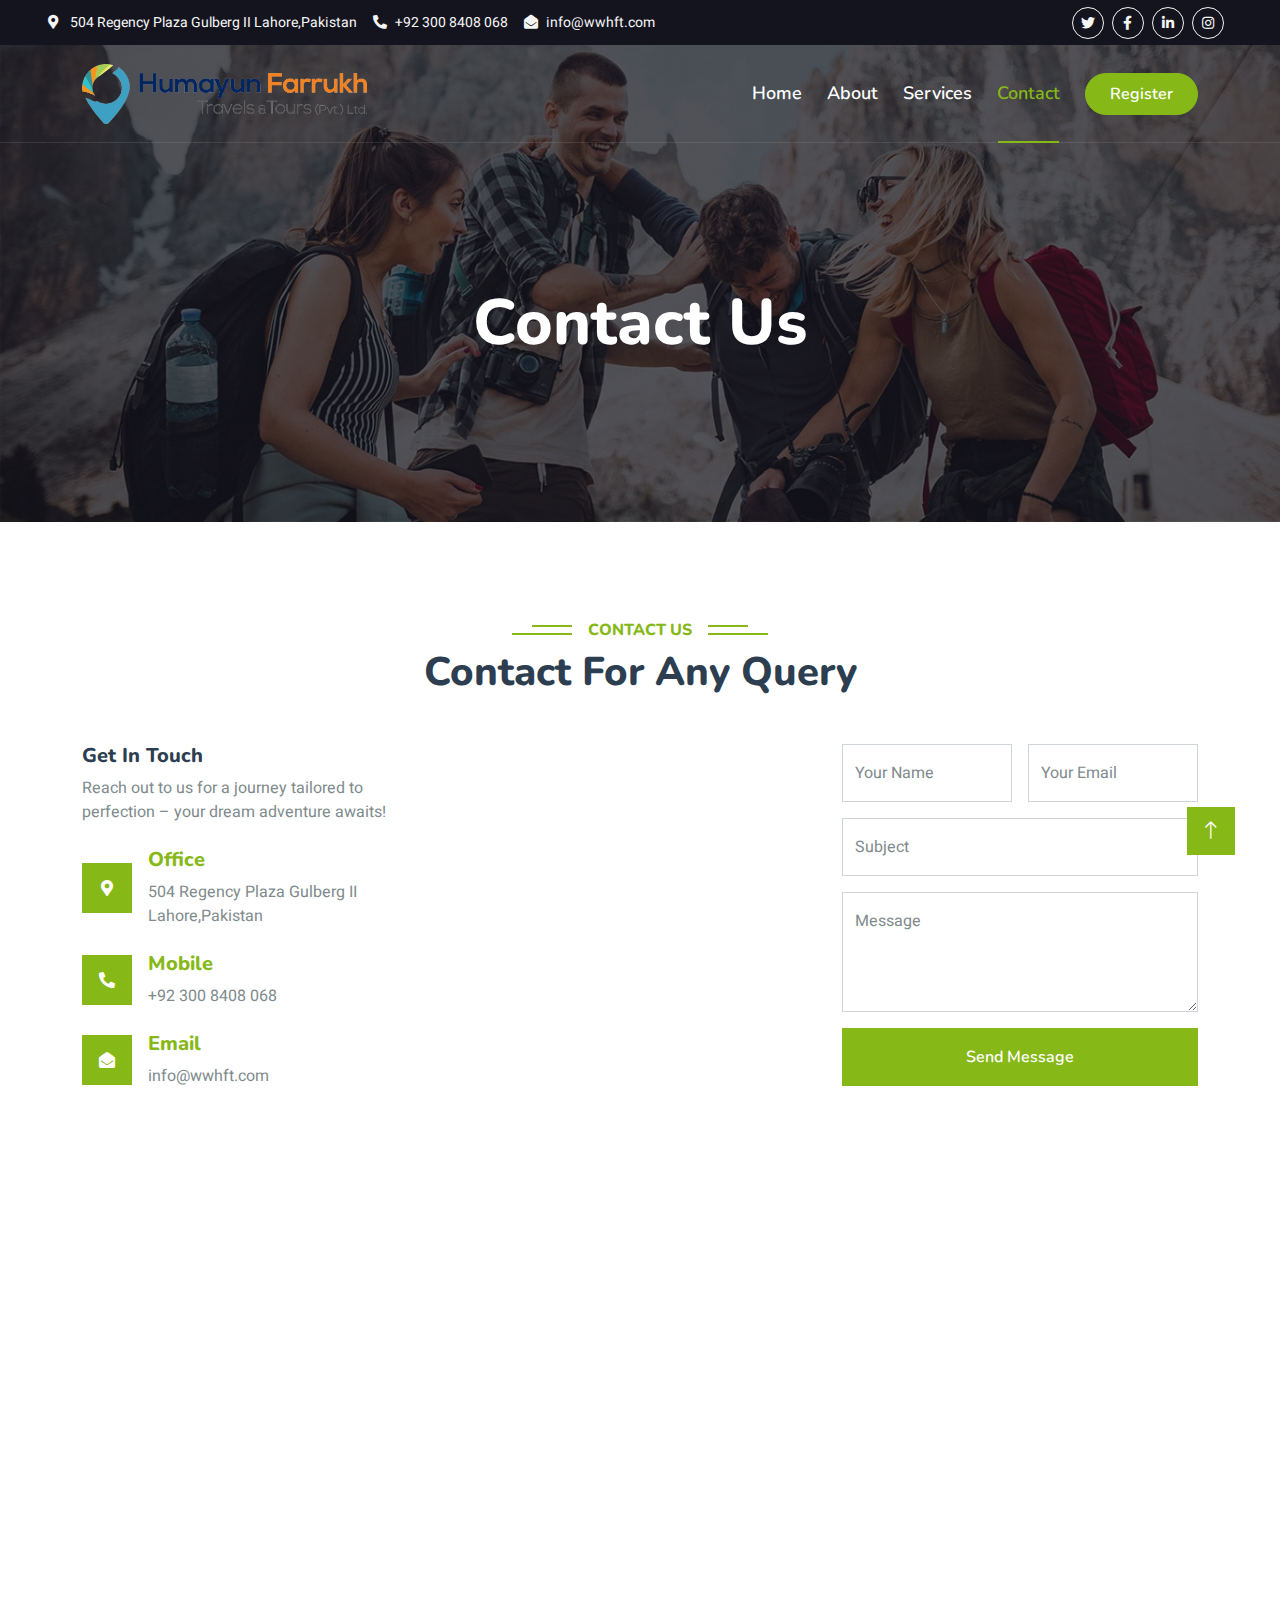
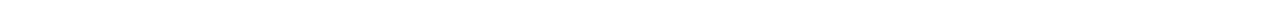
<file: contact.html>
<!DOCTYPE html>
<html lang="en">

<head>
    <meta charset="utf-8">
    <title>Humayun Farrukh | Travel &amp; Tours</title>
    <meta content="width=device-width, initial-scale=1.0" name="viewport">

    <!-- Favicon -->
    <link href="img/favicon.ico" rel="icon">

    <!-- Google Web Fonts -->
    <link rel="preconnect" href="https://fonts.googleapis.com">
    <link rel="preconnect" href="https://fonts.gstatic.com" crossorigin>
    <link
        href="https://fonts.googleapis.com/css2?family=Heebo:wght@400;500;600&family=Nunito:wght@600;700;800&display=swap"
        rel="stylesheet">

    <!-- Icon Font Stylesheet -->
    <link href="https://cdnjs.cloudflare.com/ajax/libs/font-awesome/5.10.0/css/all.min.css" rel="stylesheet">
    <link href="https://cdn.jsdelivr.net/npm/bootstrap-icons@1.4.1/font/bootstrap-icons.css" rel="stylesheet">

    <!-- Libraries Stylesheet -->
    <link href="lib/animate/animate.min.css" rel="stylesheet">
    <link href="lib/owlcarousel/assets/owl.carousel.min.css" rel="stylesheet">
    <link href="lib/tempusdominus/css/tempusdominus-bootstrap-4.min.css" rel="stylesheet" />

    <!-- Customized Bootstrap Stylesheet -->
    <link href="css/bootstrap.min.css" rel="stylesheet">

    <!-- Template Stylesheet -->
    <link href="css/style.css" rel="stylesheet">
</head>

<body>
    <!-- Spinner Start -->
    <div id="spinner"
        class="show bg-white position-fixed translate-middle w-100 vh-100 top-50 start-50 d-flex align-items-center justify-content-center">
        <div class="spinner-border text-primary" style="width: 3rem; height: 3rem;" role="status">
            <span class="sr-only">Loading...</span>
        </div>
    </div>
    <!-- Spinner End -->


    <!-- Topbar Start -->
    <div class="container-fluid bg-dark px-5 d-none d-lg-block">
        <div class="row gx-0">
            <div class="col-lg-8 text-center text-lg-start mb-2 mb-lg-0">
                <div class="d-inline-flex align-items-center" style="height: 45px;">
                    <small class="me-3 text-light"><i class="fa fa-map-marker-alt me-2"></i>
                        504 Regency Plaza Gulberg II Lahore,Pakistan
                    </small>
                    <small class="me-3 text-light"><i class="fa fa-phone-alt me-2"></i>+92 300 8408 068</small>
                    <small class="text-light"><i class="fa fa-envelope-open me-2"></i>info@wwhft.com</small>
                </div>
            </div>
            <div class="col-lg-4 text-center text-lg-end">
                <div class="d-inline-flex align-items-center" style="height: 45px;">
                    <!-- twitter -->
                    <a class="btn btn-sm btn-outline-light btn-sm-square rounded-circle me-2" href="https://x.com/FarrukhLtd82307?t=FOuLHsVuDTrnicwTzqugEg&s=08" target="_blank"><i
                            class="fab fa-twitter fw-normal"></i></a>
                            <!-- facebook -->
                    <a class="btn btn-sm btn-outline-light btn-sm-square rounded-circle me-2"
                        href="https://www.facebook.com/HFtravelsandtours?sfnsn=scwspwa&mibextid=9R9pXO" target="_blank">
                        <i class="fab fa-facebook-f fw-normal"></i>
                    </a>
                    <!-- linkedin -->
                    <a class="btn btn-sm btn-outline-light btn-sm-square rounded-circle me-2" href="">
                        <i class="fab fa-linkedin-in fw-normal"></i></a>
                        <!-- instagram -->
                    <a class="btn btn-sm btn-outline-light btn-sm-square rounded-circle me-2"
                        href="https://www.instagram.com/humayunfarrukhtravel/" target="_blank">
                        <i class="fab fa-instagram fw-normal"></i>
                    </a>
                </div>
            </div>
        </div>
    </div>
    <!-- Topbar End -->

    <!-- Navbar & Hero Start -->
    <div class="container-fluid position-relative p-0">
        <nav class="navbar navbar-expand-lg navbar-light px-4 px-lg-5 py-3 py-lg-0">
            <div class="container">
                <a href="index.html" class="navbar-brand p-0">
                    <img src="img/logo.png" alt="Logo">
                </a>
                <button class="navbar-toggler" type="button" data-bs-toggle="collapse" data-bs-target="#navbarCollapse">
                    <span class="fa fa-bars"></span>
                </button>
                <div class="collapse navbar-collapse" id="navbarCollapse">
                    <div class="navbar-nav ms-auto py-0">
                        <a href="index.html" class="nav-item nav-link">Home</a>
                        <a href="about.html" class="nav-item nav-link">About</a>
                        <a href="service.html" class="nav-item nav-link">Services</a>
                        <a href="contact.html" class="nav-item nav-link active">Contact</a>
                    </div>
                    <a href="#" class="btn btn-primary rounded-pill py-2 px-4 ml-lg-2 mt-2 mt-lg-0">Register</a>
                </div>
            </div>
        </nav>

        <div class="container-fluid bg-primary py-5 mb-5 hero-header">
            <div class="container py-5">
                <div class="row justify-content-center py-5">
                    <div class="col-lg-10 pt-lg-5 mt-lg-5 text-center">
                        <h1 class="display-3 text-white mb-3 animated slideInDown">Contact Us</h1>
                    </div>
                </div>
            </div>
        </div>
    </div>
    <!-- Navbar & Hero End -->

    <!-- Contact Start -->
    <div class="container-xxl py-5">
        <div class="container">
            <div class="text-center wow fadeInUp" data-wow-delay="0.1s">
                <h6 class="section-title bg-white text-center text-primary px-3">Contact Us</h6>
                <h1 class="mb-5">Contact For Any Query</h1>
            </div>
            <div class="row g-4">
                <div class="col-lg-4 col-md-6 wow fadeInUp" data-wow-delay="0.1s">
                    <h5>Get In Touch</h5>
                    <p class="mb-4">Reach out to us for a journey tailored to perfection – your dream adventure awaits!
                    </p>
                    <div class="d-flex align-items-center mb-4">
                        <div class="d-flex align-items-center justify-content-center flex-shrink-0 bg-primary"
                            style="width: 50px; height: 50px;">
                            <i class="fa fa-map-marker-alt text-white"></i>
                        </div>
                        <div class="ms-3">
                            <h5 class="text-primary">Office</h5>
                            <p class="mb-0"> 504 Regency Plaza Gulberg II Lahore,Pakistan</p>
                        </div>
                    </div>
                    <div class="d-flex align-items-center mb-4">
                        <div class="d-flex align-items-center justify-content-center flex-shrink-0 bg-primary"
                            style="width: 50px; height: 50px;">
                            <i class="fa fa-phone-alt text-white"></i>
                        </div>
                        <div class="ms-3">
                            <h5 class="text-primary">Mobile</h5>
                            <p class="mb-0">+92 300 8408 068</p>
                        </div>
                    </div>
                    <div class="d-flex align-items-center">
                        <div class="d-flex align-items-center justify-content-center flex-shrink-0 bg-primary"
                            style="width: 50px; height: 50px;">
                            <i class="fa fa-envelope-open text-white"></i>
                        </div>
                        <div class="ms-3">
                            <h5 class="text-primary">Email</h5>
                            <p class="mb-0">info@wwhft.com</p>
                        </div>
                    </div>
                </div>
                <!-- google map location view -->
                <div class="col-lg-4 col-md-6 wow fadeInUp" data-wow-delay="0.3s">
                    <iframe
                        src="https://www.google.com/maps/embed?pb=!1m18!1m12!1m3!1d3401.100326043034!2d74.34839147389984!3d31.52140434709401!2m3!1f0!2f0!3f0!3m2!1i1024!2i768!4f13.1!3m3!1m2!1s0x391904f8ef4079db%3A0x205ef077d3d244!2sHumayun%20Farrukh%20Travels%20%26%20Tours%20PVT%20LTD!5e0!3m2!1sen!2s!4v1705764842258!5m2!1sen!2s"
                        frameborder="0" style="min-height: 350px; border:0;" allowfullscreen="" aria-hidden="false"
                        tabindex="0"></iframe>
                </div>
                <div class="col-lg-4 col-md-12 wow fadeInUp" data-wow-delay="0.5s">
                    <form>
                        <div class="row g-3">
                            <div class="col-md-6">
                                <div class="form-floating">
                                    <input type="text" class="form-control" id="name" placeholder="Your Name">
                                    <label for="name">Your Name</label>
                                </div>
                            </div>
                            <div class="col-md-6">
                                <div class="form-floating">
                                    <input type="email" class="form-control" id="email" placeholder="Your Email">
                                    <label for="email">Your Email</label>
                                </div>
                            </div>
                            <div class="col-12">
                                <div class="form-floating">
                                    <input type="text" class="form-control" id="subject" placeholder="Subject">
                                    <label for="subject">Subject</label>
                                </div>
                            </div>
                            <div class="col-12">
                                <div class="form-floating">
                                    <textarea class="form-control" placeholder="Leave a message here" id="message"
                                        style="height: 120px"></textarea>
                                    <label for="message">Message</label>
                                </div>
                            </div>
                            <div class="col-12">
                                <button class="btn btn-primary w-100 py-3" type="submit">Send Message</button>
                            </div>
                        </div>
                    </form>
                </div>
            </div>
        </div>
    </div>
    <!-- Contact End -->

     <!-- Footer Start -->
     <div class="container-fluid bg-dark text-light footer pt-5 mt-5 wow fadeIn" data-wow-delay="0.1s">
        <div class="container py-5">
            <div class="row g-5">
                <div class="col-lg-3 col-md-6">
                    <h4 class="text-white mb-3">Company</h4>
                    <a class="btn btn-link" href="about.html">About Us</a>
                    <a class="btn btn-link" href="service.html">Services</a>
                    <a class="btn btn-link" href="contact.html">Contact Us</a>

                </div>
                <div class="col-lg-3 col-md-6">
                    <h4 class="text-white mb-3">Contact</h4>
                    <div class="mb-2 d-flex align-items-center">
                        <i class="fa fa-map-marker-alt me-3"></i>
                        <p class="mb-0">504 Regency Plaza Gulberg II Lahore, Pakistan</p>
                    </div>
                    <p class="mb-2"><i class="fa fa-phone-alt me-3"></i>+92 300 8408 068</p>
                    <p class="mb-2"><i class="fa fa-envelope me-3"></i>info@wwhft.com</p>
                    <div class="d-flex pt-2">
                        <!-- twitter -->
                        <a class="btn btn-outline-light btn-social" href="https://x.com/FarrukhLtd82307?t=FOuLHsVuDTrnicwTzqugEg&s=08" target="_blank">
                            <i class="fab fa-twitter"></i>
                        </a>
                        <!-- facebook -->
                        <a class="btn btn-outline-light btn-social" href="https://www.facebook.com/HFtravelsandtours?sfnsn=scwspwa&mibextid=9R9pXO" target="_blank">
                            <i class="fab fa-facebook-f"></i>
                        </a>
                        <!-- instagram -->
                        <a class="btn btn-outline-light btn-social" href="https://www.instagram.com/humayunfarrukhtravel/" target="_blank">
                            <i class="fab fa-instagram"></i>
                        </a>
                        <!-- linkdien -->
                        <a class="btn btn-outline-light btn-social" href="" target="_blank">
                            <i class="fab fa-linkedin-in"></i>
                        </a>
                    </div>
                </div>


                <div class="col-lg-5 col-md-6">
                    <h4 class="text-white mb-3">Newsletter</h4>
                    <p>Subscribe to our newsletter and unlock a world of literary adventures, exclusive content,
                        and exciting updates.
                    </p>
                    <div class="position-relative mx-auto" style="max-width: 550px;">
                        <input class="form-control border-primary w-100 py-3 ps-4 pe-5" type="text"
                            placeholder="Your email">
                        <button type="button"
                            class="btn btn-primary py-2 position-absolute top-0 end-0 mt-2 me-2">SignUp</button>
                    </div>
                </div>
            </div>
        </div>
        <div class="container">
            <div class="copyright">
                <div class="row">
                    <div class="col-md-6 text-center text-md-start mb-3 mb-md-0">
                        &copy; <a class="border-bottom" href="javascript:void(0)">Humayun Farrukh Travels & Tours Pvt &amp; Ltd</a>, All Right Reserved.
                    </div>
                </div>
            </div>
        </div>
    </div>
    <!-- Footer End -->

    <!-- Back to Top -->
    <a href="#" class="btn btn-lg btn-primary btn-lg-square back-to-top"><i class="bi bi-arrow-up"></i></a>


    <!-- JavaScript Libraries -->
    <script src="https://code.jquery.com/jquery-3.4.1.min.js"></script>
    <script src="https://cdn.jsdelivr.net/npm/bootstrap@5.0.0/dist/js/bootstrap.bundle.min.js"></script>
    <script src="lib/wow/wow.min.js"></script>
    <script src="lib/easing/easing.min.js"></script>
    <script src="lib/waypoints/waypoints.min.js"></script>
    <script src="lib/owlcarousel/owl.carousel.min.js"></script>
    <script src="lib/tempusdominus/js/moment.min.js"></script>
    <script src="lib/tempusdominus/js/moment-timezone.min.js"></script>
    <script src="lib/tempusdominus/js/tempusdominus-bootstrap-4.min.js"></script>

    <!-- Template Javascript -->
    <script src="js/main.js"></script>
</body>

</html>
</file>
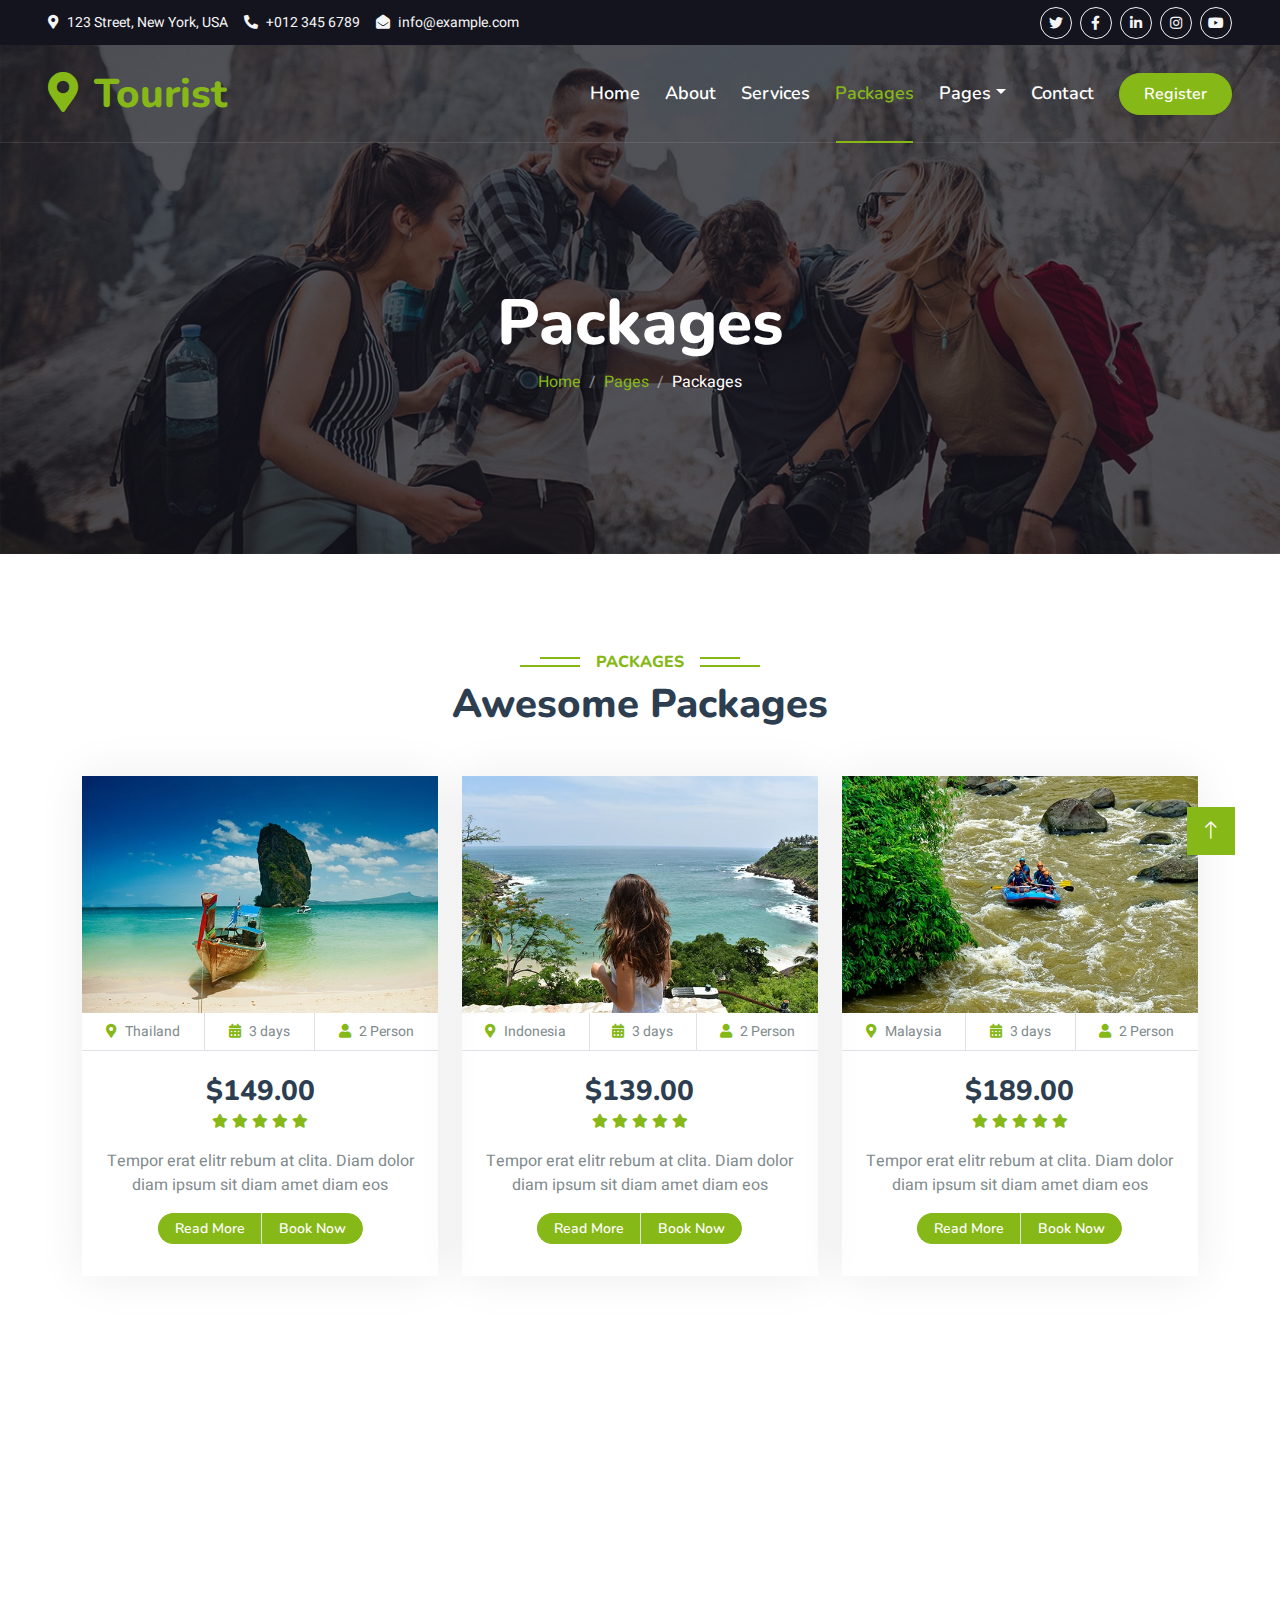
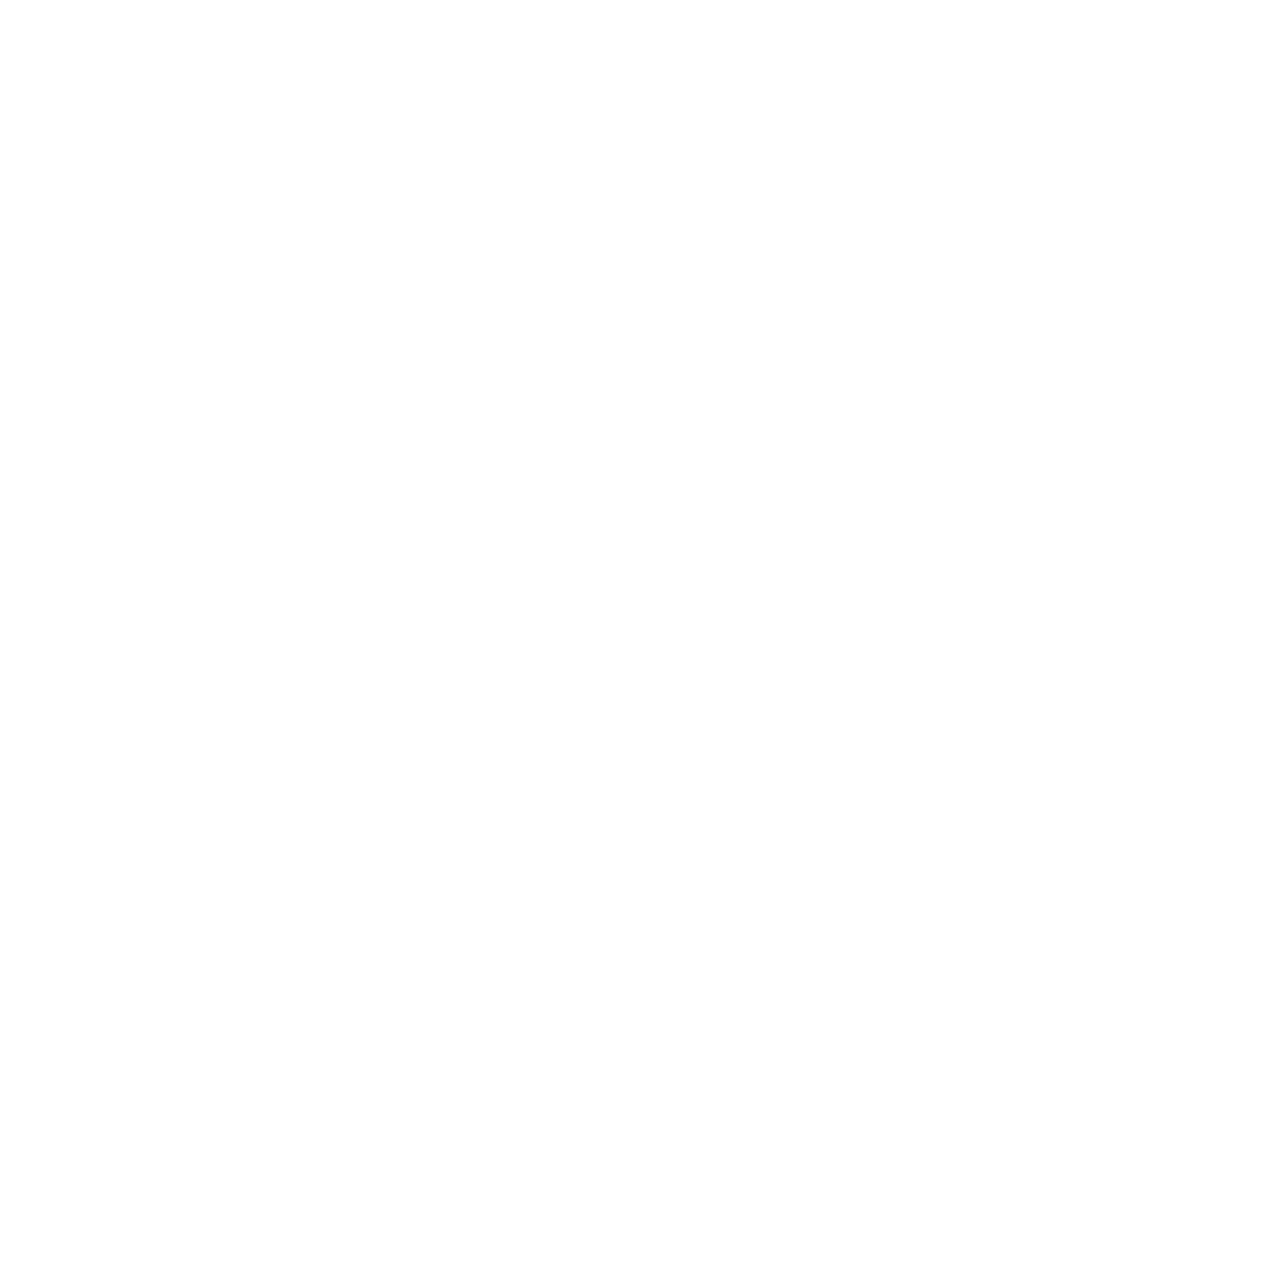
<file: package.html>
<!DOCTYPE html>
<html lang="en">

<head>
    <meta charset="utf-8">
    <title>Tourist - Travel Agency HTML Template</title>
    <meta content="width=device-width, initial-scale=1.0" name="viewport">
    <meta content="" name="keywords">
    <meta content="" name="description">

    <!-- Favicon -->
    <link href="img/favicon.ico" rel="icon">

    <!-- Google Web Fonts -->
    <link rel="preconnect" href="https://fonts.googleapis.com">
    <link rel="preconnect" href="https://fonts.gstatic.com" crossorigin>
    <link href="https://fonts.googleapis.com/css2?family=Heebo:wght@400;500;600&family=Nunito:wght@600;700;800&display=swap" rel="stylesheet">

    <!-- Icon Font Stylesheet -->
    <link href="https://cdnjs.cloudflare.com/ajax/libs/font-awesome/5.10.0/css/all.min.css" rel="stylesheet">
    <link href="https://cdn.jsdelivr.net/npm/bootstrap-icons@1.4.1/font/bootstrap-icons.css" rel="stylesheet">

    <!-- Libraries Stylesheet -->
    <link href="lib/animate/animate.min.css" rel="stylesheet">
    <link href="lib/owlcarousel/assets/owl.carousel.min.css" rel="stylesheet">
    <link href="lib/tempusdominus/css/tempusdominus-bootstrap-4.min.css" rel="stylesheet" />

    <!-- Customized Bootstrap Stylesheet -->
    <link href="css/bootstrap.min.css" rel="stylesheet">

    <!-- Template Stylesheet -->
    <link href="css/style.css" rel="stylesheet">
</head>

<body>
    <!-- Spinner Start -->
    <div id="spinner" class="show bg-white position-fixed translate-middle w-100 vh-100 top-50 start-50 d-flex align-items-center justify-content-center">
        <div class="spinner-border text-primary" style="width: 3rem; height: 3rem;" role="status">
            <span class="sr-only">Loading...</span>
        </div>
    </div>
    <!-- Spinner End -->


    <!-- Topbar Start -->
    <div class="container-fluid bg-dark px-5 d-none d-lg-block">
        <div class="row gx-0">
            <div class="col-lg-8 text-center text-lg-start mb-2 mb-lg-0">
                <div class="d-inline-flex align-items-center" style="height: 45px;">
                    <small class="me-3 text-light"><i class="fa fa-map-marker-alt me-2"></i>123 Street, New York, USA</small>
                    <small class="me-3 text-light"><i class="fa fa-phone-alt me-2"></i>+012 345 6789</small>
                    <small class="text-light"><i class="fa fa-envelope-open me-2"></i>info@example.com</small>
                </div>
            </div>
            <div class="col-lg-4 text-center text-lg-end">
                <div class="d-inline-flex align-items-center" style="height: 45px;">
                    <a class="btn btn-sm btn-outline-light btn-sm-square rounded-circle me-2" href=""><i class="fab fa-twitter fw-normal"></i></a>
                    <a class="btn btn-sm btn-outline-light btn-sm-square rounded-circle me-2" href=""><i class="fab fa-facebook-f fw-normal"></i></a>
                    <a class="btn btn-sm btn-outline-light btn-sm-square rounded-circle me-2" href=""><i class="fab fa-linkedin-in fw-normal"></i></a>
                    <a class="btn btn-sm btn-outline-light btn-sm-square rounded-circle me-2" href=""><i class="fab fa-instagram fw-normal"></i></a>
                    <a class="btn btn-sm btn-outline-light btn-sm-square rounded-circle" href=""><i class="fab fa-youtube fw-normal"></i></a>
                </div>
            </div>
        </div>
    </div>
    <!-- Topbar End -->


    <!-- Navbar & Hero Start -->
    <div class="container-fluid position-relative p-0">
        <nav class="navbar navbar-expand-lg navbar-light px-4 px-lg-5 py-3 py-lg-0">
            <a href="" class="navbar-brand p-0">
                <h1 class="text-primary m-0"><i class="fa fa-map-marker-alt me-3"></i>Tourist</h1>
                <!-- <img src="img/logo.png" alt="Logo"> -->
            </a>
            <button class="navbar-toggler" type="button" data-bs-toggle="collapse" data-bs-target="#navbarCollapse">
                <span class="fa fa-bars"></span>
            </button>
            <div class="collapse navbar-collapse" id="navbarCollapse">
                <div class="navbar-nav ms-auto py-0">
                    <a href="index.html" class="nav-item nav-link">Home</a>
                    <a href="about.html" class="nav-item nav-link">About</a>
                    <a href="service.html" class="nav-item nav-link">Services</a>
                    <a href="package.html" class="nav-item nav-link active">Packages</a>
                    <div class="nav-item dropdown">
                        <a href="#" class="nav-link dropdown-toggle" data-bs-toggle="dropdown">Pages</a>
                        <div class="dropdown-menu m-0">
                            <a href="destination.html" class="dropdown-item">Destination</a>
                            <a href="booking.html" class="dropdown-item">Booking</a>
                            <a href="team.html" class="dropdown-item">Travel Guides</a>
                            <a href="testimonial.html" class="dropdown-item">Testimonial</a>
                            <a href="404.html" class="dropdown-item">404 Page</a>
                        </div>
                    </div>
                    <a href="contact.html" class="nav-item nav-link">Contact</a>
                </div>
                <a href="" class="btn btn-primary rounded-pill py-2 px-4">Register</a>
            </div>
        </nav>

        <div class="container-fluid bg-primary py-5 mb-5 hero-header">
            <div class="container py-5">
                <div class="row justify-content-center py-5">
                    <div class="col-lg-10 pt-lg-5 mt-lg-5 text-center">
                        <h1 class="display-3 text-white animated slideInDown">Packages</h1>
                        <nav aria-label="breadcrumb">
                            <ol class="breadcrumb justify-content-center">
                                <li class="breadcrumb-item"><a href="#">Home</a></li>
                                <li class="breadcrumb-item"><a href="#">Pages</a></li>
                                <li class="breadcrumb-item text-white active" aria-current="page">Packages</li>
                            </ol>
                        </nav>
                    </div>
                </div>
            </div>
        </div>
    </div>
    <!-- Navbar & Hero End -->


    <!-- Package Start -->
    <div class="container-xxl py-5">
        <div class="container">
            <div class="text-center wow fadeInUp" data-wow-delay="0.1s">
                <h6 class="section-title bg-white text-center text-primary px-3">Packages</h6>
                <h1 class="mb-5">Awesome Packages</h1>
            </div>
            <div class="row g-4 justify-content-center">
                <div class="col-lg-4 col-md-6 wow fadeInUp" data-wow-delay="0.1s">
                    <div class="package-item">
                        <div class="overflow-hidden">
                            <img class="img-fluid" src="img/package-1.jpg" alt="">
                        </div>
                        <div class="d-flex border-bottom">
                            <small class="flex-fill text-center border-end py-2"><i class="fa fa-map-marker-alt text-primary me-2"></i>Thailand</small>
                            <small class="flex-fill text-center border-end py-2"><i class="fa fa-calendar-alt text-primary me-2"></i>3 days</small>
                            <small class="flex-fill text-center py-2"><i class="fa fa-user text-primary me-2"></i>2 Person</small>
                        </div>
                        <div class="text-center p-4">
                            <h3 class="mb-0">$149.00</h3>
                            <div class="mb-3">
                                <small class="fa fa-star text-primary"></small>
                                <small class="fa fa-star text-primary"></small>
                                <small class="fa fa-star text-primary"></small>
                                <small class="fa fa-star text-primary"></small>
                                <small class="fa fa-star text-primary"></small>
                            </div>
                            <p>Tempor erat elitr rebum at clita. Diam dolor diam ipsum sit diam amet diam eos</p>
                            <div class="d-flex justify-content-center mb-2">
                                <a href="#" class="btn btn-sm btn-primary px-3 border-end" style="border-radius: 30px 0 0 30px;">Read More</a>
                                <a href="#" class="btn btn-sm btn-primary px-3" style="border-radius: 0 30px 30px 0;">Book Now</a>
                            </div>
                        </div>
                    </div>
                </div>
                <div class="col-lg-4 col-md-6 wow fadeInUp" data-wow-delay="0.3s">
                    <div class="package-item">
                        <div class="overflow-hidden">
                            <img class="img-fluid" src="img/package-2.jpg" alt="">
                        </div>
                        <div class="d-flex border-bottom">
                            <small class="flex-fill text-center border-end py-2"><i class="fa fa-map-marker-alt text-primary me-2"></i>Indonesia</small>
                            <small class="flex-fill text-center border-end py-2"><i class="fa fa-calendar-alt text-primary me-2"></i>3 days</small>
                            <small class="flex-fill text-center py-2"><i class="fa fa-user text-primary me-2"></i>2 Person</small>
                        </div>
                        <div class="text-center p-4">
                            <h3 class="mb-0">$139.00</h3>
                            <div class="mb-3">
                                <small class="fa fa-star text-primary"></small>
                                <small class="fa fa-star text-primary"></small>
                                <small class="fa fa-star text-primary"></small>
                                <small class="fa fa-star text-primary"></small>
                                <small class="fa fa-star text-primary"></small>
                            </div>
                            <p>Tempor erat elitr rebum at clita. Diam dolor diam ipsum sit diam amet diam eos</p>
                            <div class="d-flex justify-content-center mb-2">
                                <a href="#" class="btn btn-sm btn-primary px-3 border-end" style="border-radius: 30px 0 0 30px;">Read More</a>
                                <a href="#" class="btn btn-sm btn-primary px-3" style="border-radius: 0 30px 30px 0;">Book Now</a>
                            </div>
                        </div>
                    </div>
                </div>
                <div class="col-lg-4 col-md-6 wow fadeInUp" data-wow-delay="0.5s">
                    <div class="package-item">
                        <div class="overflow-hidden">
                            <img class="img-fluid" src="img/package-3.jpg" alt="">
                        </div>
                        <div class="d-flex border-bottom">
                            <small class="flex-fill text-center border-end py-2"><i class="fa fa-map-marker-alt text-primary me-2"></i>Malaysia</small>
                            <small class="flex-fill text-center border-end py-2"><i class="fa fa-calendar-alt text-primary me-2"></i>3 days</small>
                            <small class="flex-fill text-center py-2"><i class="fa fa-user text-primary me-2"></i>2 Person</small>
                        </div>
                        <div class="text-center p-4">
                            <h3 class="mb-0">$189.00</h3>
                            <div class="mb-3">
                                <small class="fa fa-star text-primary"></small>
                                <small class="fa fa-star text-primary"></small>
                                <small class="fa fa-star text-primary"></small>
                                <small class="fa fa-star text-primary"></small>
                                <small class="fa fa-star text-primary"></small>
                            </div>
                            <p>Tempor erat elitr rebum at clita. Diam dolor diam ipsum sit diam amet diam eos</p>
                            <div class="d-flex justify-content-center mb-2">
                                <a href="#" class="btn btn-sm btn-primary px-3 border-end" style="border-radius: 30px 0 0 30px;">Read More</a>
                                <a href="#" class="btn btn-sm btn-primary px-3" style="border-radius: 0 30px 30px 0;">Book Now</a>
                            </div>
                        </div>
                    </div>
                </div>
            </div>
        </div>
    </div>
    <!-- Package End -->


    <!-- Booking Start -->
    <div class="container-xxl py-5 wow fadeInUp" data-wow-delay="0.1s">
        <div class="container">
            <div class="booking p-5">
                <div class="row g-5 align-items-center">
                    <div class="col-md-6 text-white">
                        <h6 class="text-white text-uppercase">Booking</h6>
                        <h1 class="text-white mb-4">Online Booking</h1>
                        <p class="mb-4">Tempor erat elitr rebum at clita. Diam dolor diam ipsum sit. Aliqu diam amet diam et eos. Clita erat ipsum et lorem et sit.</p>
                        <p class="mb-4">Tempor erat elitr rebum at clita. Diam dolor diam ipsum sit. Aliqu diam amet diam et eos. Clita erat ipsum et lorem et sit, sed stet lorem sit clita duo justo magna dolore erat amet</p>
                        <a class="btn btn-outline-light py-3 px-5 mt-2" href="">Read More</a>
                    </div>
                    <div class="col-md-6">
                        <h1 class="text-white mb-4">Book A Tour</h1>
                        <form>
                            <div class="row g-3">
                                <div class="col-md-6">
                                    <div class="form-floating">
                                        <input type="text" class="form-control bg-transparent" id="name" placeholder="Your Name">
                                        <label for="name">Your Name</label>
                                    </div>
                                </div>
                                <div class="col-md-6">
                                    <div class="form-floating">
                                        <input type="email" class="form-control bg-transparent" id="email" placeholder="Your Email">
                                        <label for="email">Your Email</label>
                                    </div>
                                </div>
                                <div class="col-md-6">
                                    <div class="form-floating date" id="date3" data-target-input="nearest">
                                        <input type="text" class="form-control bg-transparent datetimepicker-input" id="datetime" placeholder="Date & Time" data-target="#date3" data-toggle="datetimepicker" />
                                        <label for="datetime">Date & Time</label>
                                    </div>
                                </div>
                                <div class="col-md-6">
                                    <div class="form-floating">
                                        <select class="form-select bg-transparent" id="select1">
                                            <option value="1">Destination 1</option>
                                            <option value="2">Destination 2</option>
                                            <option value="3">Destination 3</option>
                                        </select>
                                        <label for="select1">Destination</label>
                                    </div>
                                </div>
                                <div class="col-12">
                                    <div class="form-floating">
                                        <textarea class="form-control bg-transparent" placeholder="Special Request" id="message" style="height: 100px"></textarea>
                                        <label for="message">Special Request</label>
                                    </div>
                                </div>
                                <div class="col-12">
                                    <button class="btn btn-outline-light w-100 py-3" type="submit">Book Now</button>
                                </div>
                            </div>
                        </form>
                    </div>
                </div>
            </div>
        </div>
    </div>
    <!-- Booking Start -->


    <!-- Process Start -->
    <div class="container-xxl py-5">
        <div class="container">
            <div class="text-center pb-4 wow fadeInUp" data-wow-delay="0.1s">
                <h6 class="section-title bg-white text-center text-primary px-3">Process</h6>
                <h1 class="mb-5">3 Easy Steps</h1>
            </div>
            <div class="row gy-5 gx-4 justify-content-center">
                <div class="col-lg-4 col-sm-6 text-center pt-4 wow fadeInUp" data-wow-delay="0.1s">
                    <div class="position-relative border border-primary pt-5 pb-4 px-4">
                        <div class="d-inline-flex align-items-center justify-content-center bg-primary rounded-circle position-absolute top-0 start-50 translate-middle shadow" style="width: 100px; height: 100px;">
                            <i class="fa fa-globe fa-3x text-white"></i>
                        </div>
                        <h5 class="mt-4">Choose A Destination</h5>
                        <hr class="w-25 mx-auto bg-primary mb-1">
                        <hr class="w-50 mx-auto bg-primary mt-0">
                        <p class="mb-0">Tempor erat elitr rebum clita dolor diam ipsum sit diam amet diam eos erat ipsum et lorem et sit sed stet lorem sit</p>
                    </div>
                </div>
                <div class="col-lg-4 col-sm-6 text-center pt-4 wow fadeInUp" data-wow-delay="0.3s">
                    <div class="position-relative border border-primary pt-5 pb-4 px-4">
                        <div class="d-inline-flex align-items-center justify-content-center bg-primary rounded-circle position-absolute top-0 start-50 translate-middle shadow" style="width: 100px; height: 100px;">
                            <i class="fa fa-dollar-sign fa-3x text-white"></i>
                        </div>
                        <h5 class="mt-4">Pay Online</h5>
                        <hr class="w-25 mx-auto bg-primary mb-1">
                        <hr class="w-50 mx-auto bg-primary mt-0">
                        <p class="mb-0">Tempor erat elitr rebum clita dolor diam ipsum sit diam amet diam eos erat ipsum et lorem et sit sed stet lorem sit</p>
                    </div>
                </div>
                <div class="col-lg-4 col-sm-6 text-center pt-4 wow fadeInUp" data-wow-delay="0.5s">
                    <div class="position-relative border border-primary pt-5 pb-4 px-4">
                        <div class="d-inline-flex align-items-center justify-content-center bg-primary rounded-circle position-absolute top-0 start-50 translate-middle shadow" style="width: 100px; height: 100px;">
                            <i class="fa fa-plane fa-3x text-white"></i>
                        </div>
                        <h5 class="mt-4">Fly Today</h5>
                        <hr class="w-25 mx-auto bg-primary mb-1">
                        <hr class="w-50 mx-auto bg-primary mt-0">
                        <p class="mb-0">Tempor erat elitr rebum clita dolor diam ipsum sit diam amet diam eos erat ipsum et lorem et sit sed stet lorem sit</p>
                    </div>
                </div>
            </div>
        </div>
    </div>
    <!-- Process Start -->
        

    <!-- Footer Start -->
    <div class="container-fluid bg-dark text-light footer pt-5 mt-5 wow fadeIn" data-wow-delay="0.1s">
        <div class="container py-5">
            <div class="row g-5">
                <div class="col-lg-3 col-md-6">
                    <h4 class="text-white mb-3">Company</h4>
                    <a class="btn btn-link" href="">About Us</a>
                    <a class="btn btn-link" href="">Contact Us</a>
                    <a class="btn btn-link" href="">Privacy Policy</a>
                    <a class="btn btn-link" href="">Terms & Condition</a>
                    <a class="btn btn-link" href="">FAQs & Help</a>
                </div>
                <div class="col-lg-3 col-md-6">
                    <h4 class="text-white mb-3">Contact</h4>
                    <p class="mb-2"><i class="fa fa-map-marker-alt me-3"></i>123 Street, New York, USA</p>
                    <p class="mb-2"><i class="fa fa-phone-alt me-3"></i>+012 345 67890</p>
                    <p class="mb-2"><i class="fa fa-envelope me-3"></i>info@example.com</p>
                    <div class="d-flex pt-2">
                        <a class="btn btn-outline-light btn-social" href=""><i class="fab fa-twitter"></i></a>
                        <a class="btn btn-outline-light btn-social" href=""><i class="fab fa-facebook-f"></i></a>
                        <a class="btn btn-outline-light btn-social" href=""><i class="fab fa-youtube"></i></a>
                        <a class="btn btn-outline-light btn-social" href=""><i class="fab fa-linkedin-in"></i></a>
                    </div>
                </div>
                <div class="col-lg-3 col-md-6">
                    <h4 class="text-white mb-3">Gallery</h4>
                    <div class="row g-2 pt-2">
                        <div class="col-4">
                            <img class="img-fluid bg-light p-1" src="img/package-1.jpg" alt="">
                        </div>
                        <div class="col-4">
                            <img class="img-fluid bg-light p-1" src="img/package-2.jpg" alt="">
                        </div>
                        <div class="col-4">
                            <img class="img-fluid bg-light p-1" src="img/package-3.jpg" alt="">
                        </div>
                        <div class="col-4">
                            <img class="img-fluid bg-light p-1" src="img/package-2.jpg" alt="">
                        </div>
                        <div class="col-4">
                            <img class="img-fluid bg-light p-1" src="img/package-3.jpg" alt="">
                        </div>
                        <div class="col-4">
                            <img class="img-fluid bg-light p-1" src="img/package-1.jpg" alt="">
                        </div>
                    </div>
                </div>
                <div class="col-lg-3 col-md-6">
                    <h4 class="text-white mb-3">Newsletter</h4>
                    <p>Dolor amet sit justo amet elitr clita ipsum elitr est.</p>
                    <div class="position-relative mx-auto" style="max-width: 400px;">
                        <input class="form-control border-primary w-100 py-3 ps-4 pe-5" type="text" placeholder="Your email">
                        <button type="button" class="btn btn-primary py-2 position-absolute top-0 end-0 mt-2 me-2">SignUp</button>
                    </div>
                </div>
            </div>
        </div>
        <div class="container">
            <div class="copyright">
                <div class="row">
                    <div class="col-md-6 text-center text-md-start mb-3 mb-md-0">
                        &copy; <a class="border-bottom" href="#">Your Site Name</a>, All Right Reserved.

                        <!--/*** This template is free as long as you keep the footer author’s credit link/attribution link/backlink. If you'd like to use the template without the footer author’s credit link/attribution link/backlink, you can purchase the Credit Removal License from "https://htmlcodex.com/credit-removal". Thank you for your support. ***/-->
                        Designed By <a class="border-bottom" href="https://htmlcodex.com">HTML Codex</a>
                    </div>
                    <div class="col-md-6 text-center text-md-end">
                        <div class="footer-menu">
                            <a href="">Home</a>
                            <a href="">Cookies</a>
                            <a href="">Help</a>
                            <a href="">FQAs</a>
                        </div>
                    </div>
                </div>
            </div>
        </div>
    </div>
    <!-- Footer End -->


    <!-- Back to Top -->
    <a href="#" class="btn btn-lg btn-primary btn-lg-square back-to-top"><i class="bi bi-arrow-up"></i></a>


    <!-- JavaScript Libraries -->
    <script src="https://code.jquery.com/jquery-3.4.1.min.js"></script>
    <script src="https://cdn.jsdelivr.net/npm/bootstrap@5.0.0/dist/js/bootstrap.bundle.min.js"></script>
    <script src="lib/wow/wow.min.js"></script>
    <script src="lib/easing/easing.min.js"></script>
    <script src="lib/waypoints/waypoints.min.js"></script>
    <script src="lib/owlcarousel/owl.carousel.min.js"></script>
    <script src="lib/tempusdominus/js/moment.min.js"></script>
    <script src="lib/tempusdominus/js/moment-timezone.min.js"></script>
    <script src="lib/tempusdominus/js/tempusdominus-bootstrap-4.min.js"></script>

    <!-- Template Javascript -->
    <script src="js/main.js"></script>
</body>

</html>
</file>
<file: css/style.css>
/********** Template CSS **********/
:root {
    --primary: #86B817;
    --secondary: #FE8800;
    --light: #F5F5F5;
    --dark: #14141F;
}

.fw-medium {
    font-weight: 600 !important;
}

.fw-semi-bold {
    font-weight: 700 !important;
}

.back-to-top {
    position: fixed;
    display: none;
    right: 45px;
    bottom: 45px;
    z-index: 99;
}


/*** Spinner ***/
#spinner {
    opacity: 0;
    visibility: hidden;
    transition: opacity .5s ease-out, visibility 0s linear .5s;
    z-index: 99999;
}

#spinner.show {
    transition: opacity .5s ease-out, visibility 0s linear 0s;
    visibility: visible;
    opacity: 1;
}


/*** Button ***/
.btn {
    font-family: 'Nunito', sans-serif;
    font-weight: 600;
    transition: .5s;
}

.btn.btn-primary,
.btn.btn-secondary {
    color: #FFFFFF;
}

.btn-square {
    width: 38px;
    height: 38px;
}

.btn-sm-square {
    width: 32px;
    height: 32px;
}

.btn-lg-square {
    width: 48px;
    height: 48px;
}

.btn-square,
.btn-sm-square,
.btn-lg-square {
    padding: 0;
    display: flex;
    align-items: center;
    justify-content: center;
    font-weight: normal;
    border-radius: 0px;
}


/*** Navbar ***/
.navbar-light .navbar-nav .nav-link {
    font-family: 'Nunito', sans-serif;
    position: relative;
    margin-right: 25px;
    padding: 35px 0;
    color: #FFFFFF !important;
    font-size: 18px;
    font-weight: 600;
    outline: none;
    transition: .5s;
}

.sticky-top.navbar-light .navbar-nav .nav-link {
    padding: 20px 0;
    color: var(--dark) !important;
}

.navbar-light .navbar-nav .nav-link:hover,
.navbar-light .navbar-nav .nav-link.active {
    color: var(--primary) !important;
}

.navbar-light .navbar-brand img {
    max-height: 60px;
    transition: .5s;
}

.sticky-top.navbar-light .navbar-brand img {
    max-height: 45px;
}

@media (max-width: 991.98px) {
    .sticky-top.navbar-light {
        position: relative;
        background: #FFFFFF;
    }

    .navbar-light .navbar-collapse {
        margin-top: 15px;
        border-top: 1px solid #DDDDDD;
    }

    .navbar-light .navbar-nav .nav-link,
    .sticky-top.navbar-light .navbar-nav .nav-link {
        padding: 10px 0;
        margin-left: 0;
        color: var(--dark) !important;
    }

    .navbar-light .navbar-brand img {
        max-height: 45px;
    }
}

@media (min-width: 992px) {
    .navbar-light {
        position: absolute;
        width: 100%;
        top: 0;
        left: 0;
        border-bottom: 1px solid rgba(256, 256, 256, .1);
        z-index: 999;
    }
    
    .sticky-top.navbar-light {
        position: fixed;
        background: #FFFFFF;
    }

    .navbar-light .navbar-nav .nav-link::before {
        position: absolute;
        content: "";
        width: 0;
        height: 2px;
        bottom: -1px;
        left: 50%;
        background: var(--primary);
        transition: .5s;
    }

    .navbar-light .navbar-nav .nav-link:hover::before,
    .navbar-light .navbar-nav .nav-link.active::before {
        width: calc(100% - 2px);
        left: 1px;
    }

    .navbar-light .navbar-nav .nav-link.nav-contact::before {
        display: none;
    }
}


/*** Hero Header ***/
.hero-header {
    background: linear-gradient(rgba(20, 20, 31, .7), rgba(20, 20, 31, .7)), url(../img/bg-hero.jpg);
    background-position: center center;
    background-repeat: no-repeat;
    background-size: cover;
}

.breadcrumb-item + .breadcrumb-item::before {
    color: rgba(255, 255, 255, .5);
}


/*** Section Title ***/
.section-title {
    position: relative;
    display: inline-block;
    text-transform: uppercase;
}

.section-title::before {
    position: absolute;
    content: "";
    width: calc(100% + 80px);
    height: 2px;
    top: 4px;
    left: -40px;
    background: var(--primary);
    z-index: -1;
}

.section-title::after {
    position: absolute;
    content: "";
    width: calc(100% + 120px);
    height: 2px;
    bottom: 5px;
    left: -60px;
    background: var(--primary);
    z-index: -1;
}

.section-title.text-start::before {
    width: calc(100% + 40px);
    left: 0;
}

.section-title.text-start::after {
    width: calc(100% + 60px);
    left: 0;
}


/*** Service ***/
.service-item {
    box-shadow: 0 0 45px rgba(0, 0, 0, .08);
    transition: .5s;
}

.service-item:hover {
    background: var(--primary);
}

.service-item * {
    transition: .5s;
}

.service-item:hover * {
    color: var(--light) !important;
}


/*** Destination ***/
.destination img {
    transition: .5s;
}

.destination a:hover img {
    transform: scale(1.1);
}


/*** Package ***/
.package-item {
    box-shadow: 0 0 45px rgba(0, 0, 0, .08);
}

.package-item img {
    transition: .5s;
}

.package-item:hover img {
    transform: scale(1.1);
}


/*** Booking ***/
.booking {
    background: linear-gradient(rgba(15, 23, 43, .7), rgba(15, 23, 43, .7)), url(../img/booking.jpg);
    background-position: center center;
    background-repeat: no-repeat;
    background-size: cover;
}


/*** Team ***/
.team-item {
    box-shadow: 0 0 45px rgba(0, 0, 0, .08);
}

.team-item img {
    transition: .5s;
}

.team-item:hover img {
    transform: scale(1.1);
}

.team-item .btn {
    background: #FFFFFF;
    color: var(--primary);
    border-radius: 20px;
    border-bottom: 1px solid var(--primary);
}

.team-item .btn:hover {
    background: var(--primary);
    color: #FFFFFF;
}


/*** Testimonial ***/
.testimonial-carousel::before {
    position: absolute;
    content: "";
    top: 0;
    left: 0;
    height: 100%;
    width: 0;
    background: linear-gradient(to right, rgba(255, 255, 255, 1) 0%, rgba(255, 255, 255, 0) 100%);
    z-index: 1;
}

.testimonial-carousel::after {
    position: absolute;
    content: "";
    top: 0;
    right: 0;
    height: 100%;
    width: 0;
    background: linear-gradient(to left, rgba(255, 255, 255, 1) 0%, rgba(255, 255, 255, 0) 100%);
    z-index: 1;
}

@media (min-width: 768px) {
    .testimonial-carousel::before,
    .testimonial-carousel::after {
        width: 200px;
    }
}

@media (min-width: 992px) {
    .testimonial-carousel::before,
    .testimonial-carousel::after {
        width: 300px;
    }
}

.testimonial-carousel .owl-item .testimonial-item,
.testimonial-carousel .owl-item.center .testimonial-item * {
    transition: .5s;
}

.testimonial-carousel .owl-item.center .testimonial-item {
    background: var(--primary) !important;
    border-color: var(--primary) !important;
}

.testimonial-carousel .owl-item.center .testimonial-item * {
    color: #FFFFFF !important;
}

.testimonial-carousel .owl-dots {
    margin-top: 24px;
    display: flex;
    align-items: flex-end;
    justify-content: center;
}

.testimonial-carousel .owl-dot {
    position: relative;
    display: inline-block;
    margin: 0 5px;
    width: 15px;
    height: 15px;
    border: 1px solid #CCCCCC;
    border-radius: 15px;
    transition: .5s;
}

.testimonial-carousel .owl-dot.active {
    background: var(--primary);
    border-color: var(--primary);
}


/*** Footer ***/
.footer .btn.btn-social {
    margin-right: 5px;
    width: 35px;
    height: 35px;
    display: flex;
    align-items: center;
    justify-content: center;
    color: var(--light);
    font-weight: normal;
    border: 1px solid #FFFFFF;
    border-radius: 35px;
    transition: .3s;
}

.footer .btn.btn-social:hover {
    color: var(--primary);
}

.footer .btn.btn-link {
    display: block;
    margin-bottom: 5px;
    padding: 0;
    text-align: left;
    color: #FFFFFF;
    font-size: 15px;
    font-weight: normal;
    text-transform: capitalize;
    transition: .3s;
}

.footer .btn.btn-link::before {
    position: relative;
    content: "\f105";
    font-family: "Font Awesome 5 Free";
    font-weight: 900;
    margin-right: 10px;
}

.footer .btn.btn-link:hover {
    letter-spacing: 1px;
    box-shadow: none;
}

.footer .copyright {
    padding: 25px 0;
    font-size: 15px;
    border-top: 1px solid rgba(256, 256, 256, .1);
}

.footer .copyright a {
    color: var(--light);
}

.footer .footer-menu a {
    margin-right: 15px;
    padding-right: 15px;
    border-right: 1px solid rgba(255, 255, 255, .1);
}

.footer .footer-menu a:last-child {
    margin-right: 0;
    padding-right: 0;
    border-right: none;
}
</file>
